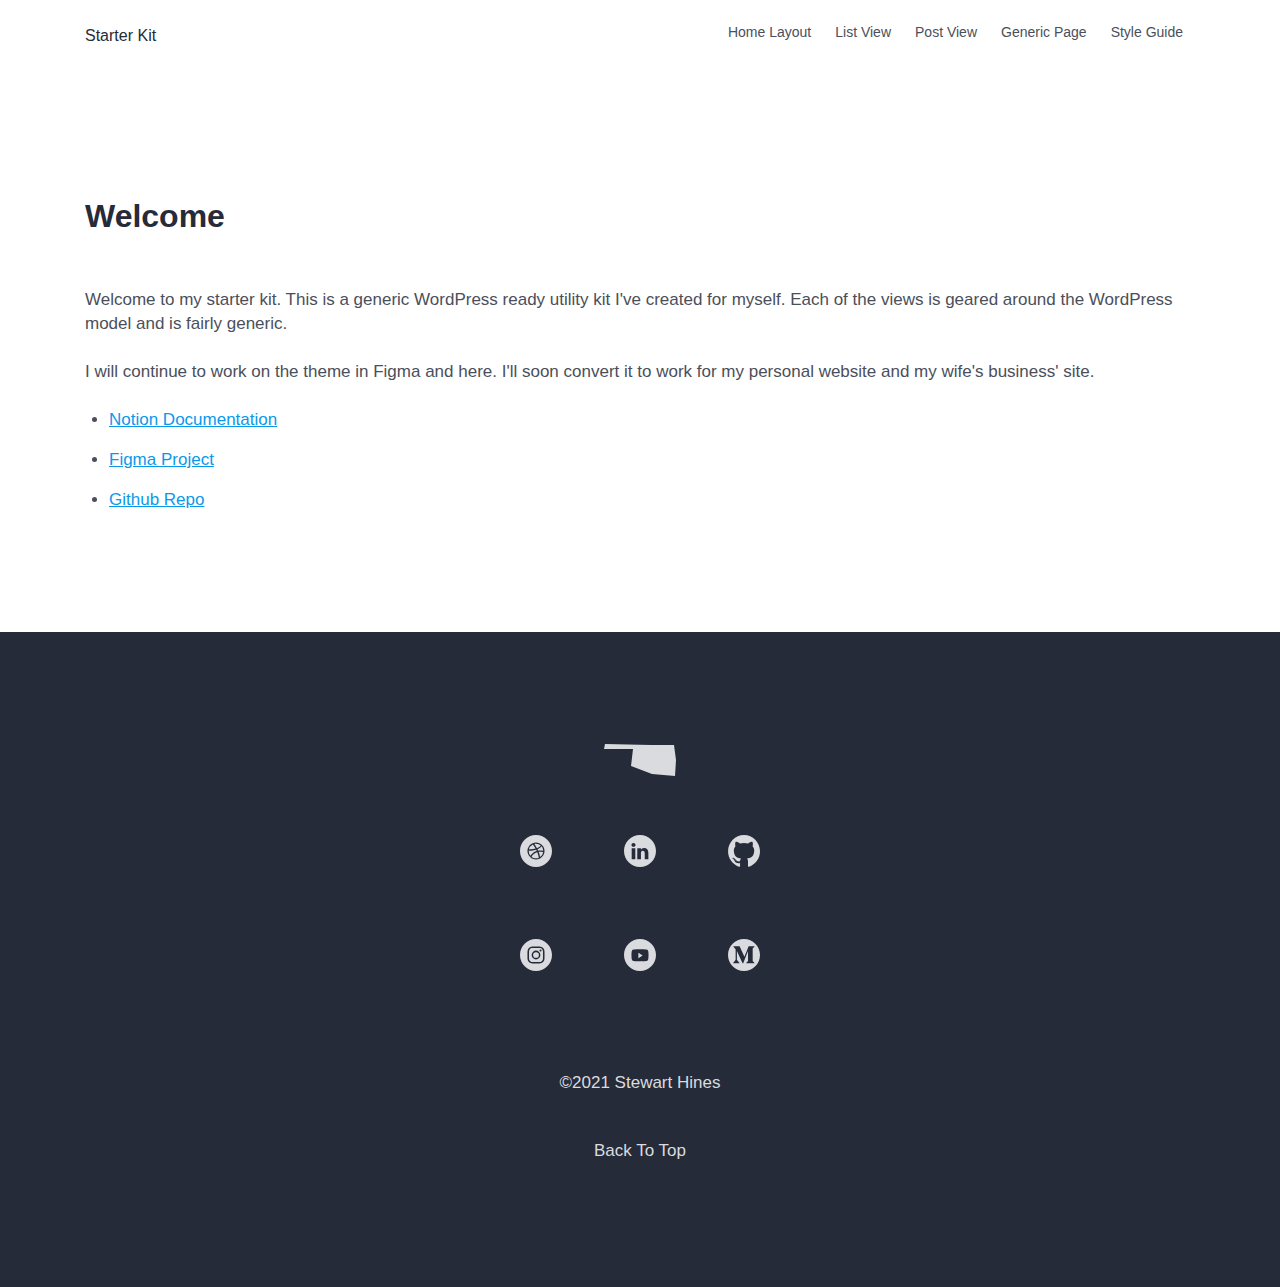
<file: index.html>
<!doctype html>
<html lang="en-US" id="top">

<head>
	<meta charset="utf-8">
	<title>Starter Kit</title>
	<meta name="viewport" content="width=device-width, initial-scale=1.0">
	<meta name="author" content="Stewart Hines" />
	<meta name="Description" content="..." />
	<meta name="Keywords" content="..." />
	<link href="assets/styles/master.css" type="text/css" rel="stylesheet">
</head>

<body>
	<!-- === THE HEADER ===-->
	<header id="siteHeader" class="the-header">
		<div class="header-content">
			<div class="header-bar">
				<h1 class="site-title">
					<a href="index.html">
						Starter Kit
					</a>
				</h1>
				<a href="#" class="menu-trigger">
					<span class="sr-only">Menu</span>
					<span class="trigger-icon">
					</span>
				</a>
			</div>
			<!-- Primary Nav -->
			<div class="main-menu">
				<nav class="primary-nav">
					<ul>
						<li>
							<a href="home.html">Home Layout</a>
						</li>
						<li>
							<a href="list.html">List View</a>
						</li>
						<li>
							<a href="post.html">Post View</a>
						</li>
						<li>
							<a href="page.html">Generic Page</a>
						</li>
						<li>
							<a href="style.html">Style Guide</a>
						</li>
					</ul>
				</nav>
				<!-- /Primary Nav -->
				<!-- Nav Footer -->
				<div class="nav-footer">
					&copy;2021 Stewart Hines
				</div>
				<!-- /Nav Footer -->
			</div>
		</div>
	</header>
	<!-- === THE HEADER ===-->
	<!-- ==================  -->
	<main id="siteBody">
		<section>
			<div class="container">
				<div class="col-12">
					<h1 class="large-title">Welcome</h1>
					<p>
						Welcome to my starter kit. This is a generic WordPress ready utility kit I've created for myself. Each of the views is geared around the WordPress model and is fairly generic. 
					</p>
					<p>
						I will continue to work on the theme in Figma and here. I'll soon convert it to work for my personal website and my wife's business' site. 
					</p>
					<ul class="styled">
						<li>
							<a href="https://www.notion.so/stewarthines/Starter-Kit-Design-System-33fcd9c1e67641da93033d5cff1ad635">Notion Documentation</a>
						</li>
						<li>
							<a href="https://www.figma.com/file/yCXZgK4OwpAhvsUNQFDxog/Starter-Kit?node-id=1%3A28">Figma Project</a>
						</li>
						<li>
							<a href="https://github.com/stewarthines/Web-Starter-Kit">Github Repo</a>
						</li>
					</ul>
				</div>
			</div>
		</section>
	</main>
	<!-- ==================  -->
	<!-- THE FOOTER -->
	<footer id="siteFooter" class="the-footer">
		<div class="footer-content">
			<div class="ok">
				<svg width="72" height="32" fill="none" xmlns="http://www.w3.org/2000/svg">
					<path fill-rule="evenodd" clip-rule="evenodd" d="M48 30l-21-8 2-17H0l1-5 46 1h23l2 15-1 16-23-2z" />
				</svg>
			</div>
			<div class="contact-grid">
				<div class="link">
					<a href="#" title="Visit Stewart's Dribbble Account">
						<svg width="48" height="48" fill="none" xmlns="http://www.w3.org/2000/svg">
							<path fill-rule="evenodd" clip-rule="evenodd" d="M24 8C15.163 8 8 15.163 8 24s7.163 16 16 16 16-7.163 16-16S32.837 8 24 8zm8.36 14.273a8.528 8.528 0 01-.498 5.032 8.594 8.594 0 01-3.09 3.749 8.623 8.623 0 01-1.45.785 8.568 8.568 0 01-6.644 0 8.631 8.631 0 01-1.45-.786 8.6 8.6 0 01-3.09-3.749 8.488 8.488 0 01-.671-3.316 8.477 8.477 0 011.458-4.765 8.605 8.605 0 012.303-2.3 8.45 8.45 0 013.054-1.283 8.593 8.593 0 015.04.496 8.56 8.56 0 013.753 3.087 8.446 8.446 0 011.285 3.05z"/>
							<path fill-rule="evenodd" clip-rule="evenodd" d="M28.812 18.528v-.001A7.258 7.258 0 0024 16.712c-.593 0-1.167.071-1.718.204l.012.015c.173.231 1.5 2.007 2.713 4.23 2.727-1.021 3.77-2.582 3.805-2.633zm.815.838c-.028.04-1.2 1.713-4.06 2.879a22.815 22.815 0 01.642 1.432c2.456-.309 4.876.195 5.067.235l.009.001a7.232 7.232 0 00-1.658-4.547zm-2.973 5.46c.955 2.622 1.344 4.759 1.418 5.197a7.279 7.279 0 003.123-4.881c-.15-.049-2.19-.693-4.541-.317zm-1.366.336c1.025 2.662 1.449 4.89 1.557 5.526a7.259 7.259 0 01-2.845.577c-1.69 0-3.242-.58-4.48-1.54.016-.034 1.42-3.05 5.72-4.547a.644.644 0 01.03-.01l.018-.006zM24.2 22.72c.209.409.408.823.591 1.237a7.08 7.08 0 00-.287.087c-3.933 1.27-5.927 4.803-5.925 4.807a7.24 7.24 0 01-1.867-4.863c0-.054.002-.107.004-.16l.002-.072c.13.005 3.73.086 7.482-1.036zm-.604-1.12a43.826 43.826 0 00-2.706-4.194 7.288 7.288 0 00-4.022 5.082h.007c.25.002 3.26.03 6.721-.889z"/>								
						</svg>
					</a>
				</div>
				<div class="link">
					<a href="#" title="Visit Stewart's LinkedIn">
						<svg width="48" height="48" fill="none" xmlns="http://www.w3.org/2000/svg">
							<path fill-rule="evenodd" clip-rule="evenodd" d="M24 8C15.163 8 8 15.163 8 24s7.163 16 16 16 16-7.163 16-16S32.837 8 24 8zm-8.319 13.252h3.626v10.894h-3.626V21.252zm3.865-3.37C19.522 16.814 18.759 16 17.518 16c-1.24 0-2.051.814-2.051 1.882 0 1.046.787 1.883 2.004 1.883h.023c1.265 0 2.052-.837 2.052-1.883zm8.663 3.114c2.386 0 4.175 1.558 4.175 4.904v6.246h-3.626v-5.828c0-1.464-.525-2.463-1.838-2.463-1.001 0-1.598.673-1.86 1.324-.096.233-.12.558-.12.883v6.085h-3.626s.048-9.872 0-10.895h3.627v1.543c.48-.742 1.343-1.799 3.268-1.799z"/>			
						</svg>
					</a>
				</div>
				<div class="link">
					<a href="#" title="Visit Stewart's Github"> 
						<svg width="48" height="48" fill="none" xmlns="http://www.w3.org/2000/svg">
							<path d="M24.029 8.12c-8.82 0-15.97 7.272-15.97 16.243 0 7.177 4.576 13.266 10.921 15.413.798.15 1.091-.352 1.091-.781 0-.387-.015-1.667-.021-3.024-4.443.982-5.38-1.917-5.38-1.917-.727-1.877-1.774-2.376-1.774-2.376-1.45-1.009.11-.988.11-.988 1.603.114 2.447 1.674 2.447 1.674 1.425 2.483 3.736 1.765 4.648 1.35.143-1.05.557-1.766 1.014-2.172-3.548-.41-7.277-1.803-7.277-8.027 0-1.774.624-3.223 1.646-4.36-.166-.41-.713-2.061.155-4.299 0 0 1.34-.436 4.393 1.665 1.273-.36 2.64-.54 3.997-.546 1.357.006 2.724.186 4 .546 3.049-2.101 4.388-1.665 4.388-1.665.87 2.238.323 3.89.157 4.299 1.024 1.137 1.643 2.586 1.643 4.36 0 6.239-3.736 7.612-7.292 8.014.573.504 1.083 1.493 1.083 3.008 0 2.174-.018 3.923-.018 4.458 0 .432.287.939 1.097.78 6.342-2.151 10.912-8.238 10.912-15.412 0-8.97-7.15-16.243-15.97-16.243z"/>
							<path d="M14.107 31.442c-.035.08-.16.105-.273.05-.116-.054-.181-.164-.144-.245.035-.083.16-.106.275-.05.117.053.183.164.142.245zM14.754 32.175c-.076.072-.225.039-.326-.075-.104-.113-.124-.264-.047-.337.079-.072.223-.038.328.075.104.114.125.265.045.337zM15.384 33.111c-.098.07-.258.004-.357-.14-.098-.145-.098-.318.002-.387.1-.07.257-.007.357.136.098.147.098.32-.002.391zM16.247 34.015c-.088.098-.274.072-.41-.062-.14-.131-.18-.317-.091-.415.088-.099.276-.071.413.062.139.13.181.318.088.415zM17.437 34.54c-.039.127-.219.185-.4.13-.18-.055-.298-.204-.262-.333.038-.128.218-.188.4-.13.18.055.3.203.262.333zM18.744 34.637c.004.134-.15.245-.34.247-.19.005-.345-.104-.347-.236 0-.135.15-.245.341-.248.19-.004.346.104.346.237zM19.96 34.426c.023.131-.11.265-.298.3-.185.035-.357-.045-.38-.175-.023-.134.11-.268.296-.303.189-.033.358.045.382.178z"/>					
						</svg>
					</a>
				</div>
				<div class="link">
					<a href="#" title="Visit Stewart on Instagram">
						<svg width="48" height="48" fill="none" xmlns="http://www.w3.org/2000/svg">
							<path fill-rule="evenodd" clip-rule="evenodd" d="M24 8C15.163 8 8 15.163 8 24s7.163 16 16 16 16-7.163 16-16S32.837 8 24 8zm-3.518 7.518c.91-.041 1.201-.051 3.519-.051h-.003c2.318 0 2.608.01 3.518.051.909.042 1.53.186 2.073.397a4.17 4.17 0 011.511.984c.475.474.767.95.985 1.511.21.543.354 1.163.397 2.072.04.91.051 1.2.051 3.518 0 2.318-.01 2.608-.051 3.518-.043.908-.187 1.528-.397 2.071a4.187 4.187 0 01-.985 1.512c-.474.474-.95.767-1.51.985-.543.21-1.164.354-2.072.396-.91.041-1.2.051-3.518.051-2.318 0-2.608-.01-3.518-.051-.909-.042-1.53-.185-2.072-.396a4.177 4.177 0 01-1.511-.985 4.181 4.181 0 01-.984-1.512c-.211-.543-.355-1.163-.397-2.071-.041-.91-.051-1.2-.051-3.518 0-2.317.01-2.608.051-3.519.041-.908.185-1.528.396-2.07.22-.562.51-1.038.985-1.512.475-.475.95-.766 1.512-.984.543-.211 1.163-.355 2.071-.397z"/>
							<path fill-rule="evenodd" clip-rule="evenodd" d="M23.235 17.005h.766c2.278 0 2.548.008 3.448.049.832.038 1.284.177 1.584.293.399.155.682.34.981.639.299.298.484.583.639.981.116.3.256.752.294 1.584.04.9.05 1.17.05 3.447s-.01 2.548-.05 3.447c-.039.832-.178 1.284-.294 1.584-.155.398-.34.682-.639.98a2.638 2.638 0 01-.98.639c-.301.117-.753.256-1.585.294-.9.04-1.17.05-3.448.05-2.279 0-2.549-.01-3.448-.05-.832-.038-1.284-.177-1.585-.294a2.641 2.641 0 01-.981-.639 2.644 2.644 0 01-.639-.98c-.117-.3-.256-.752-.294-1.584-.04-.9-.049-1.17-.049-3.449s.008-2.548.05-3.447c.037-.832.176-1.284.293-1.584.155-.399.34-.683.639-.982.298-.299.583-.483.981-.638.3-.118.753-.256 1.585-.295.787-.035 1.092-.046 2.682-.048v.003zm5.32 1.416a1.024 1.024 0 100 2.048 1.024 1.024 0 000-2.048zm-8.936 5.58a4.382 4.382 0 118.764 0 4.382 4.382 0 01-8.764 0z"/>
							<path d="M24 21.156a2.845 2.845 0 110 5.689 2.845 2.845 0 010-5.69z"/>
						</svg>
					</a>
				</div>
				<div class="link">
					<a href="#" title="Visit Stewart on YouTube">
						<svg width="48" height="48" fill="none" xmlns="http://www.w3.org/2000/svg">
							<path fill-rule="evenodd" clip-rule="evenodd" d="M24 8C15.163 8 8 15.163 8 24s7.163 16 16 16 16-7.163 16-16S32.837 8 24 8zm6.668 10.5a2.167 2.167 0 011.509 1.549c.356 1.366.356 4.218.356 4.218s0 2.85-.356 4.218a2.167 2.167 0 01-1.51 1.549C29.338 30.4 24 30.4 24 30.4s-5.337 0-6.668-.366a2.167 2.167 0 01-1.509-1.55c-.356-1.366-.356-4.217-.356-4.217s0-2.852.356-4.218a2.167 2.167 0 011.51-1.55c1.33-.366 6.667-.366 6.667-.366s5.337 0 6.668.367z"/>
							<path d="M22.4 27.2v-5.333l4.267 2.666L22.4 27.2z"/>
						</svg>
					</a>
				</div>
				<div class="link">
					<a href="#" title="Visit Stewart on Medium">
						<svg width="48" height="48" fill="none" xmlns="http://www.w3.org/2000/svg">
							<path fill-rule="evenodd" clip-rule="evenodd" d="M24 40c8.837 0 16-7.163 16-16S32.837 8 24 8 8 15.163 8 24s7.163 16 16 16zm-8.635-22a.833.833 0 01.271.702v9.502c.059.342-.05.692-.29.943l-2.259 2.739v.361h6.403v-.361l-2.258-2.74a1.133 1.133 0 01-.311-.942v-8.218l5.62 12.261h.653l4.827-12.26v9.772c0 .26 0 .31-.17.481l-1.737 1.686v.361h8.43v-.361l-1.676-1.645a.502.502 0 01-.19-.482v-12.09a.502.502 0 01.19-.482l1.717-1.645v-.362h-5.942l-4.235 10.565L19.59 15.22h-6.233v.362L15.365 18z"/>							
						</svg>
					</a>
				</div>										
			</div>
			<div>
				&copy;2021 Stewart Hines
			</div>
			<div>
				<a id="backToTopBtn" href="#top">Back To Top</a>
			</div>
		</div>
	</footer>
	<!-- /THE FOOTER -->
	<script src="assets/scripts/scripts.js"></script>
</body>

</html>
</file>
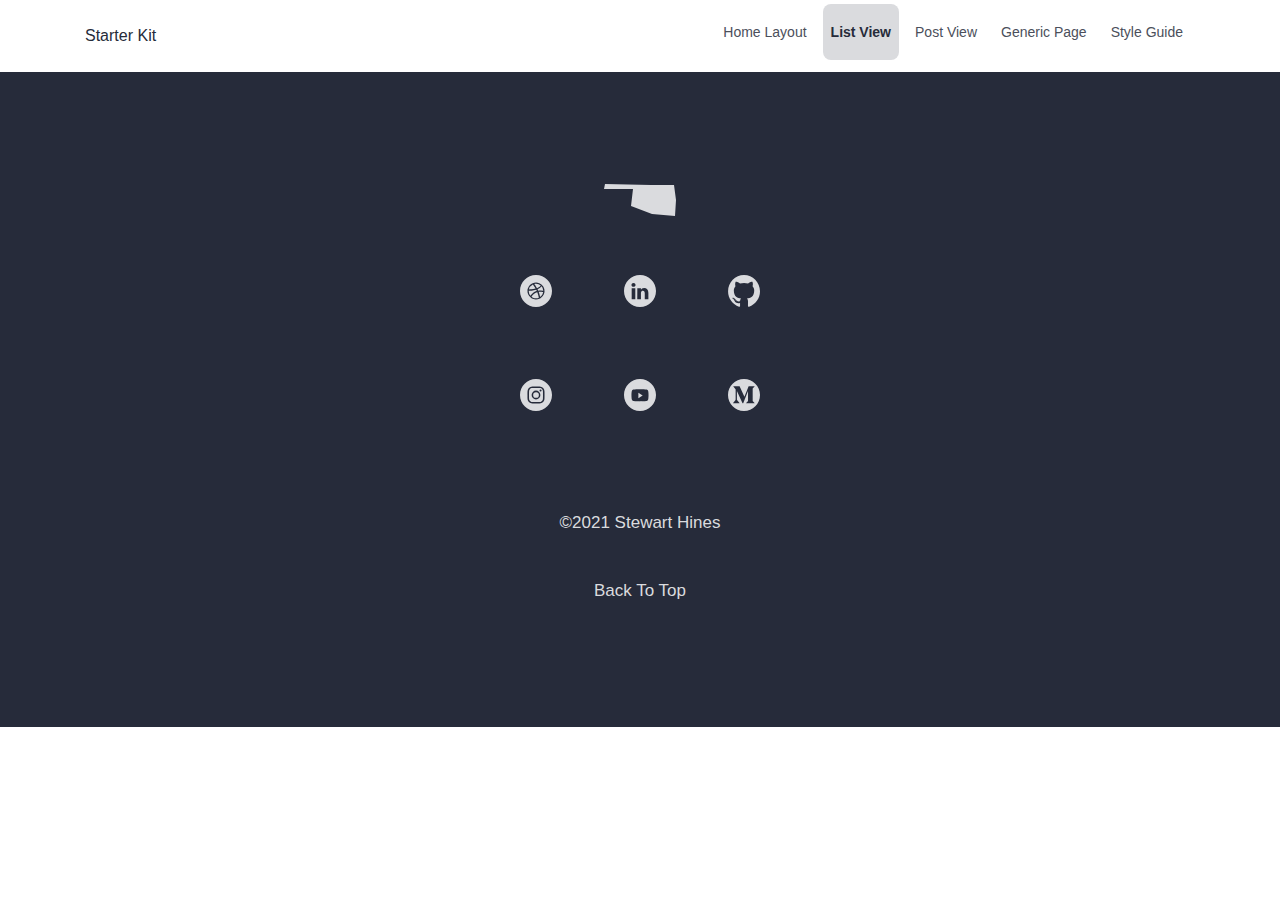
<file: list.html>
<!doctype html>
<html lang="en-US">
<head>	
	<meta charset="utf-8">
	<title>List View | Starter Kit</title>
	<meta name="viewport" content="width=device-width, initial-scale=1.0">
	<meta name="author" content="Stewart Hines" />
	<meta name="Description" content="..." />
	<meta name="Keywords" content="..." />
	<link href="assets/styles/master.css" type="text/css" rel="stylesheet">
</head>
<body>
<!-- === THE HEADER ===-->
<header id="siteHeader" class="the-header">
	<div class="header-content">
		<div class="header-bar">
			<h1 class="site-title">
				<a href="index.html">
					Starter Kit
				</a>
			</h1>
			<a href="#" class="menu-trigger">
				<span class="sr-only">Menu</span>
				<span class="trigger-icon">
				</span>
			</a>
		</div>
		<!-- Primary Nav -->
		<div class="main-menu">
			<nav class="primary-nav">
				<ul>
					<li>
						<a href="home.html">Home Layout</a>
					</li>
					<li>
						<a href="list.html" class="active">List View</a>
					</li>
					<li>
						<a href="post.html">Post View</a>
					</li>
					<li>
						<a href="page.html">Generic Page</a>
					</li>
					<li>
						<a href="style.html">Style Guide</a>
					</li>
				</ul>
			</nav>
			<!-- /Primary Nav -->
			<!-- Nav Footer -->
			<div class="nav-footer">
				&copy;2021 Stewart Hines
			</div>
			<!-- /Nav Footer -->
		</div>
	</div>
</header>
<!-- === THE HEADER ===-->
<!-- ==================  -->
  <main id="siteBody">	
	  
  </main> 
<!-- ==================  -->
<!-- THE FOOTER -->
<footer id="siteFooter" class="the-footer">
	<div class="footer-content">
		<div class="ok">
			<svg width="72" height="32" fill="none" xmlns="http://www.w3.org/2000/svg">
				<path fill-rule="evenodd" clip-rule="evenodd" d="M48 30l-21-8 2-17H0l1-5 46 1h23l2 15-1 16-23-2z" />
			</svg>
		</div>
		<div class="contact-grid">
			<div class="link">
				<a href="#" title="Visit Stewart's Dribbble Account">
					<svg width="48" height="48" fill="none" xmlns="http://www.w3.org/2000/svg">
						<path fill-rule="evenodd" clip-rule="evenodd" d="M24 8C15.163 8 8 15.163 8 24s7.163 16 16 16 16-7.163 16-16S32.837 8 24 8zm8.36 14.273a8.528 8.528 0 01-.498 5.032 8.594 8.594 0 01-3.09 3.749 8.623 8.623 0 01-1.45.785 8.568 8.568 0 01-6.644 0 8.631 8.631 0 01-1.45-.786 8.6 8.6 0 01-3.09-3.749 8.488 8.488 0 01-.671-3.316 8.477 8.477 0 011.458-4.765 8.605 8.605 0 012.303-2.3 8.45 8.45 0 013.054-1.283 8.593 8.593 0 015.04.496 8.56 8.56 0 013.753 3.087 8.446 8.446 0 011.285 3.05z"/>
						<path fill-rule="evenodd" clip-rule="evenodd" d="M28.812 18.528v-.001A7.258 7.258 0 0024 16.712c-.593 0-1.167.071-1.718.204l.012.015c.173.231 1.5 2.007 2.713 4.23 2.727-1.021 3.77-2.582 3.805-2.633zm.815.838c-.028.04-1.2 1.713-4.06 2.879a22.815 22.815 0 01.642 1.432c2.456-.309 4.876.195 5.067.235l.009.001a7.232 7.232 0 00-1.658-4.547zm-2.973 5.46c.955 2.622 1.344 4.759 1.418 5.197a7.279 7.279 0 003.123-4.881c-.15-.049-2.19-.693-4.541-.317zm-1.366.336c1.025 2.662 1.449 4.89 1.557 5.526a7.259 7.259 0 01-2.845.577c-1.69 0-3.242-.58-4.48-1.54.016-.034 1.42-3.05 5.72-4.547a.644.644 0 01.03-.01l.018-.006zM24.2 22.72c.209.409.408.823.591 1.237a7.08 7.08 0 00-.287.087c-3.933 1.27-5.927 4.803-5.925 4.807a7.24 7.24 0 01-1.867-4.863c0-.054.002-.107.004-.16l.002-.072c.13.005 3.73.086 7.482-1.036zm-.604-1.12a43.826 43.826 0 00-2.706-4.194 7.288 7.288 0 00-4.022 5.082h.007c.25.002 3.26.03 6.721-.889z"/>								
					</svg>
				</a>
			</div>
			<div class="link">
				<a href="#" title="Visit Stewart's LinkedIn">
					<svg width="48" height="48" fill="none" xmlns="http://www.w3.org/2000/svg">
						<path fill-rule="evenodd" clip-rule="evenodd" d="M24 8C15.163 8 8 15.163 8 24s7.163 16 16 16 16-7.163 16-16S32.837 8 24 8zm-8.319 13.252h3.626v10.894h-3.626V21.252zm3.865-3.37C19.522 16.814 18.759 16 17.518 16c-1.24 0-2.051.814-2.051 1.882 0 1.046.787 1.883 2.004 1.883h.023c1.265 0 2.052-.837 2.052-1.883zm8.663 3.114c2.386 0 4.175 1.558 4.175 4.904v6.246h-3.626v-5.828c0-1.464-.525-2.463-1.838-2.463-1.001 0-1.598.673-1.86 1.324-.096.233-.12.558-.12.883v6.085h-3.626s.048-9.872 0-10.895h3.627v1.543c.48-.742 1.343-1.799 3.268-1.799z"/>			
					</svg>
				</a>
			</div>
			<div class="link">
				<a href="#" title="Visit Stewart's Github"> 
					<svg width="48" height="48" fill="none" xmlns="http://www.w3.org/2000/svg">
						<path d="M24.029 8.12c-8.82 0-15.97 7.272-15.97 16.243 0 7.177 4.576 13.266 10.921 15.413.798.15 1.091-.352 1.091-.781 0-.387-.015-1.667-.021-3.024-4.443.982-5.38-1.917-5.38-1.917-.727-1.877-1.774-2.376-1.774-2.376-1.45-1.009.11-.988.11-.988 1.603.114 2.447 1.674 2.447 1.674 1.425 2.483 3.736 1.765 4.648 1.35.143-1.05.557-1.766 1.014-2.172-3.548-.41-7.277-1.803-7.277-8.027 0-1.774.624-3.223 1.646-4.36-.166-.41-.713-2.061.155-4.299 0 0 1.34-.436 4.393 1.665 1.273-.36 2.64-.54 3.997-.546 1.357.006 2.724.186 4 .546 3.049-2.101 4.388-1.665 4.388-1.665.87 2.238.323 3.89.157 4.299 1.024 1.137 1.643 2.586 1.643 4.36 0 6.239-3.736 7.612-7.292 8.014.573.504 1.083 1.493 1.083 3.008 0 2.174-.018 3.923-.018 4.458 0 .432.287.939 1.097.78 6.342-2.151 10.912-8.238 10.912-15.412 0-8.97-7.15-16.243-15.97-16.243z"/>
						<path d="M14.107 31.442c-.035.08-.16.105-.273.05-.116-.054-.181-.164-.144-.245.035-.083.16-.106.275-.05.117.053.183.164.142.245zM14.754 32.175c-.076.072-.225.039-.326-.075-.104-.113-.124-.264-.047-.337.079-.072.223-.038.328.075.104.114.125.265.045.337zM15.384 33.111c-.098.07-.258.004-.357-.14-.098-.145-.098-.318.002-.387.1-.07.257-.007.357.136.098.147.098.32-.002.391zM16.247 34.015c-.088.098-.274.072-.41-.062-.14-.131-.18-.317-.091-.415.088-.099.276-.071.413.062.139.13.181.318.088.415zM17.437 34.54c-.039.127-.219.185-.4.13-.18-.055-.298-.204-.262-.333.038-.128.218-.188.4-.13.18.055.3.203.262.333zM18.744 34.637c.004.134-.15.245-.34.247-.19.005-.345-.104-.347-.236 0-.135.15-.245.341-.248.19-.004.346.104.346.237zM19.96 34.426c.023.131-.11.265-.298.3-.185.035-.357-.045-.38-.175-.023-.134.11-.268.296-.303.189-.033.358.045.382.178z"/>					
					</svg>
				</a>
			</div>
			<div class="link">
				<a href="#" title="Visit Stewart on Instagram">
					<svg width="48" height="48" fill="none" xmlns="http://www.w3.org/2000/svg">
						<path fill-rule="evenodd" clip-rule="evenodd" d="M24 8C15.163 8 8 15.163 8 24s7.163 16 16 16 16-7.163 16-16S32.837 8 24 8zm-3.518 7.518c.91-.041 1.201-.051 3.519-.051h-.003c2.318 0 2.608.01 3.518.051.909.042 1.53.186 2.073.397a4.17 4.17 0 011.511.984c.475.474.767.95.985 1.511.21.543.354 1.163.397 2.072.04.91.051 1.2.051 3.518 0 2.318-.01 2.608-.051 3.518-.043.908-.187 1.528-.397 2.071a4.187 4.187 0 01-.985 1.512c-.474.474-.95.767-1.51.985-.543.21-1.164.354-2.072.396-.91.041-1.2.051-3.518.051-2.318 0-2.608-.01-3.518-.051-.909-.042-1.53-.185-2.072-.396a4.177 4.177 0 01-1.511-.985 4.181 4.181 0 01-.984-1.512c-.211-.543-.355-1.163-.397-2.071-.041-.91-.051-1.2-.051-3.518 0-2.317.01-2.608.051-3.519.041-.908.185-1.528.396-2.07.22-.562.51-1.038.985-1.512.475-.475.95-.766 1.512-.984.543-.211 1.163-.355 2.071-.397z"/>
						<path fill-rule="evenodd" clip-rule="evenodd" d="M23.235 17.005h.766c2.278 0 2.548.008 3.448.049.832.038 1.284.177 1.584.293.399.155.682.34.981.639.299.298.484.583.639.981.116.3.256.752.294 1.584.04.9.05 1.17.05 3.447s-.01 2.548-.05 3.447c-.039.832-.178 1.284-.294 1.584-.155.398-.34.682-.639.98a2.638 2.638 0 01-.98.639c-.301.117-.753.256-1.585.294-.9.04-1.17.05-3.448.05-2.279 0-2.549-.01-3.448-.05-.832-.038-1.284-.177-1.585-.294a2.641 2.641 0 01-.981-.639 2.644 2.644 0 01-.639-.98c-.117-.3-.256-.752-.294-1.584-.04-.9-.049-1.17-.049-3.449s.008-2.548.05-3.447c.037-.832.176-1.284.293-1.584.155-.399.34-.683.639-.982.298-.299.583-.483.981-.638.3-.118.753-.256 1.585-.295.787-.035 1.092-.046 2.682-.048v.003zm5.32 1.416a1.024 1.024 0 100 2.048 1.024 1.024 0 000-2.048zm-8.936 5.58a4.382 4.382 0 118.764 0 4.382 4.382 0 01-8.764 0z"/>
						<path d="M24 21.156a2.845 2.845 0 110 5.689 2.845 2.845 0 010-5.69z"/>
					</svg>
				</a>
			</div>
			<div class="link">
				<a href="#" title="Visit Stewart on YouTube">
					<svg width="48" height="48" fill="none" xmlns="http://www.w3.org/2000/svg">
						<path fill-rule="evenodd" clip-rule="evenodd" d="M24 8C15.163 8 8 15.163 8 24s7.163 16 16 16 16-7.163 16-16S32.837 8 24 8zm6.668 10.5a2.167 2.167 0 011.509 1.549c.356 1.366.356 4.218.356 4.218s0 2.85-.356 4.218a2.167 2.167 0 01-1.51 1.549C29.338 30.4 24 30.4 24 30.4s-5.337 0-6.668-.366a2.167 2.167 0 01-1.509-1.55c-.356-1.366-.356-4.217-.356-4.217s0-2.852.356-4.218a2.167 2.167 0 011.51-1.55c1.33-.366 6.667-.366 6.667-.366s5.337 0 6.668.367z"/>
						<path d="M22.4 27.2v-5.333l4.267 2.666L22.4 27.2z"/>
					</svg>
				</a>
			</div>
			<div class="link">
				<a href="#" title="Visit Stewart on Medium">
					<svg width="48" height="48" fill="none" xmlns="http://www.w3.org/2000/svg">
						<path fill-rule="evenodd" clip-rule="evenodd" d="M24 40c8.837 0 16-7.163 16-16S32.837 8 24 8 8 15.163 8 24s7.163 16 16 16zm-8.635-22a.833.833 0 01.271.702v9.502c.059.342-.05.692-.29.943l-2.259 2.739v.361h6.403v-.361l-2.258-2.74a1.133 1.133 0 01-.311-.942v-8.218l5.62 12.261h.653l4.827-12.26v9.772c0 .26 0 .31-.17.481l-1.737 1.686v.361h8.43v-.361l-1.676-1.645a.502.502 0 01-.19-.482v-12.09a.502.502 0 01.19-.482l1.717-1.645v-.362h-5.942l-4.235 10.565L19.59 15.22h-6.233v.362L15.365 18z"/>							
					</svg>
				</a>
			</div>										
		</div>
		<div>
			&copy;2021 Stewart Hines
		</div>
		<div>
			<a id="backToTopBtn" href="#siteHeader">Back To Top</a>
		</div>
	</div>
</footer>
<!-- /THE FOOTER --> 
  <script src="assets/scripts/scripts.js" type="text/javascript"></script> 
</body>
</html>
</file>
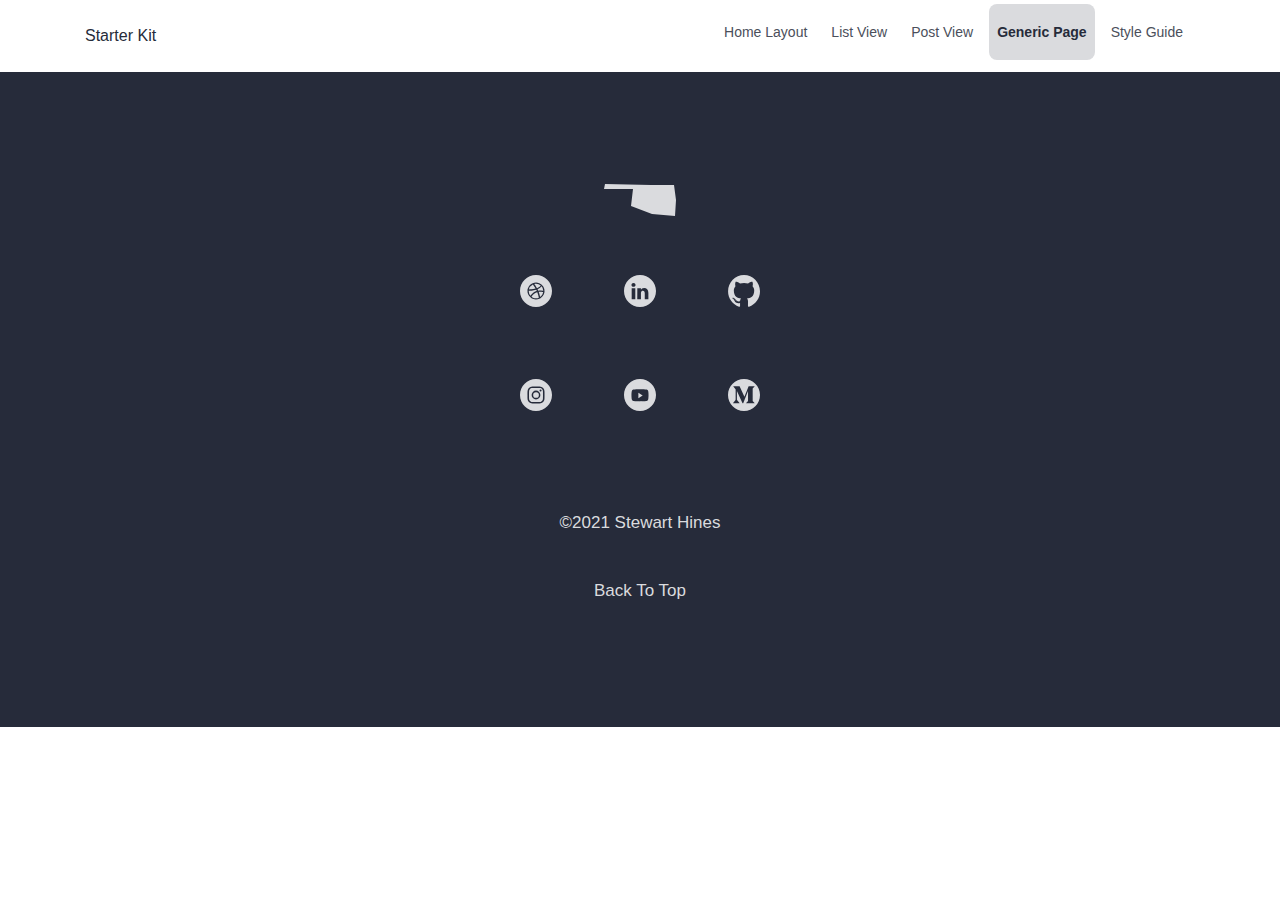
<file: page.html>
<!doctype html>
<html lang="en-US">
<head>	
	<meta charset="utf-8">
	<title>Generic Page | Starter Kit</title>
	<meta name="viewport" content="width=device-width, initial-scale=1.0">
	<meta name="author" content="Stewart Hines" />
	<meta name="Description" content="..." />
	<meta name="Keywords" content="..." />
	<link href="assets/styles/master.css" type="text/css" rel="stylesheet">
</head>
<body>
<!-- === THE HEADER ===-->
<header id="siteHeader" class="the-header">
	<div class="header-content">
		<div class="header-bar">
			<h1 class="site-title">
				<a href="index.html">
					Starter Kit
				</a>
			</h1>
			<a href="#" class="menu-trigger">
				<span class="sr-only">Menu</span>
				<span class="trigger-icon">
				</span>
			</a>
		</div>
		<!-- Primary Nav -->
		<div class="main-menu">
			<nav class="primary-nav">
				<ul>
					<li>
						<a href="home.html">Home Layout</a>
					</li>
					<li>
						<a href="list.html">List View</a>
					</li>
					<li>
						<a href="post.html">Post View</a>
					</li>
					<li>
						<a href="page.html" class="active">Generic Page</a>
					</li>
					<li>
						<a href="style.html">Style Guide</a>
					</li>
				</ul>
			</nav>
			<!-- /Primary Nav -->
			<!-- Nav Footer -->
			<div class="nav-footer">
				&copy;2021 Stewart Hines
			</div>
			<!-- /Nav Footer -->
		</div>
	</div>
</header>
<!-- === THE HEADER ===-->
<!-- ==================  -->
  <main id="siteBody">	
	  
  </main> 
<!-- ==================  -->
<!-- THE FOOTER -->
<footer id="siteFooter" class="the-footer">
	<div class="footer-content">
		<div class="ok">
			<svg width="72" height="32" fill="none" xmlns="http://www.w3.org/2000/svg">
				<path fill-rule="evenodd" clip-rule="evenodd" d="M48 30l-21-8 2-17H0l1-5 46 1h23l2 15-1 16-23-2z" />
			</svg>
		</div>
		<div class="contact-grid">
			<div class="link">
				<a href="#" title="Visit Stewart's Dribbble Account">
					<svg width="48" height="48" fill="none" xmlns="http://www.w3.org/2000/svg">
						<path fill-rule="evenodd" clip-rule="evenodd" d="M24 8C15.163 8 8 15.163 8 24s7.163 16 16 16 16-7.163 16-16S32.837 8 24 8zm8.36 14.273a8.528 8.528 0 01-.498 5.032 8.594 8.594 0 01-3.09 3.749 8.623 8.623 0 01-1.45.785 8.568 8.568 0 01-6.644 0 8.631 8.631 0 01-1.45-.786 8.6 8.6 0 01-3.09-3.749 8.488 8.488 0 01-.671-3.316 8.477 8.477 0 011.458-4.765 8.605 8.605 0 012.303-2.3 8.45 8.45 0 013.054-1.283 8.593 8.593 0 015.04.496 8.56 8.56 0 013.753 3.087 8.446 8.446 0 011.285 3.05z"/>
						<path fill-rule="evenodd" clip-rule="evenodd" d="M28.812 18.528v-.001A7.258 7.258 0 0024 16.712c-.593 0-1.167.071-1.718.204l.012.015c.173.231 1.5 2.007 2.713 4.23 2.727-1.021 3.77-2.582 3.805-2.633zm.815.838c-.028.04-1.2 1.713-4.06 2.879a22.815 22.815 0 01.642 1.432c2.456-.309 4.876.195 5.067.235l.009.001a7.232 7.232 0 00-1.658-4.547zm-2.973 5.46c.955 2.622 1.344 4.759 1.418 5.197a7.279 7.279 0 003.123-4.881c-.15-.049-2.19-.693-4.541-.317zm-1.366.336c1.025 2.662 1.449 4.89 1.557 5.526a7.259 7.259 0 01-2.845.577c-1.69 0-3.242-.58-4.48-1.54.016-.034 1.42-3.05 5.72-4.547a.644.644 0 01.03-.01l.018-.006zM24.2 22.72c.209.409.408.823.591 1.237a7.08 7.08 0 00-.287.087c-3.933 1.27-5.927 4.803-5.925 4.807a7.24 7.24 0 01-1.867-4.863c0-.054.002-.107.004-.16l.002-.072c.13.005 3.73.086 7.482-1.036zm-.604-1.12a43.826 43.826 0 00-2.706-4.194 7.288 7.288 0 00-4.022 5.082h.007c.25.002 3.26.03 6.721-.889z"/>								
					</svg>
				</a>
			</div>
			<div class="link">
				<a href="#" title="Visit Stewart's LinkedIn">
					<svg width="48" height="48" fill="none" xmlns="http://www.w3.org/2000/svg">
						<path fill-rule="evenodd" clip-rule="evenodd" d="M24 8C15.163 8 8 15.163 8 24s7.163 16 16 16 16-7.163 16-16S32.837 8 24 8zm-8.319 13.252h3.626v10.894h-3.626V21.252zm3.865-3.37C19.522 16.814 18.759 16 17.518 16c-1.24 0-2.051.814-2.051 1.882 0 1.046.787 1.883 2.004 1.883h.023c1.265 0 2.052-.837 2.052-1.883zm8.663 3.114c2.386 0 4.175 1.558 4.175 4.904v6.246h-3.626v-5.828c0-1.464-.525-2.463-1.838-2.463-1.001 0-1.598.673-1.86 1.324-.096.233-.12.558-.12.883v6.085h-3.626s.048-9.872 0-10.895h3.627v1.543c.48-.742 1.343-1.799 3.268-1.799z"/>			
					</svg>
				</a>
			</div>
			<div class="link">
				<a href="#" title="Visit Stewart's Github"> 
					<svg width="48" height="48" fill="none" xmlns="http://www.w3.org/2000/svg">
						<path d="M24.029 8.12c-8.82 0-15.97 7.272-15.97 16.243 0 7.177 4.576 13.266 10.921 15.413.798.15 1.091-.352 1.091-.781 0-.387-.015-1.667-.021-3.024-4.443.982-5.38-1.917-5.38-1.917-.727-1.877-1.774-2.376-1.774-2.376-1.45-1.009.11-.988.11-.988 1.603.114 2.447 1.674 2.447 1.674 1.425 2.483 3.736 1.765 4.648 1.35.143-1.05.557-1.766 1.014-2.172-3.548-.41-7.277-1.803-7.277-8.027 0-1.774.624-3.223 1.646-4.36-.166-.41-.713-2.061.155-4.299 0 0 1.34-.436 4.393 1.665 1.273-.36 2.64-.54 3.997-.546 1.357.006 2.724.186 4 .546 3.049-2.101 4.388-1.665 4.388-1.665.87 2.238.323 3.89.157 4.299 1.024 1.137 1.643 2.586 1.643 4.36 0 6.239-3.736 7.612-7.292 8.014.573.504 1.083 1.493 1.083 3.008 0 2.174-.018 3.923-.018 4.458 0 .432.287.939 1.097.78 6.342-2.151 10.912-8.238 10.912-15.412 0-8.97-7.15-16.243-15.97-16.243z"/>
						<path d="M14.107 31.442c-.035.08-.16.105-.273.05-.116-.054-.181-.164-.144-.245.035-.083.16-.106.275-.05.117.053.183.164.142.245zM14.754 32.175c-.076.072-.225.039-.326-.075-.104-.113-.124-.264-.047-.337.079-.072.223-.038.328.075.104.114.125.265.045.337zM15.384 33.111c-.098.07-.258.004-.357-.14-.098-.145-.098-.318.002-.387.1-.07.257-.007.357.136.098.147.098.32-.002.391zM16.247 34.015c-.088.098-.274.072-.41-.062-.14-.131-.18-.317-.091-.415.088-.099.276-.071.413.062.139.13.181.318.088.415zM17.437 34.54c-.039.127-.219.185-.4.13-.18-.055-.298-.204-.262-.333.038-.128.218-.188.4-.13.18.055.3.203.262.333zM18.744 34.637c.004.134-.15.245-.34.247-.19.005-.345-.104-.347-.236 0-.135.15-.245.341-.248.19-.004.346.104.346.237zM19.96 34.426c.023.131-.11.265-.298.3-.185.035-.357-.045-.38-.175-.023-.134.11-.268.296-.303.189-.033.358.045.382.178z"/>					
					</svg>
				</a>
			</div>
			<div class="link">
				<a href="#" title="Visit Stewart on Instagram">
					<svg width="48" height="48" fill="none" xmlns="http://www.w3.org/2000/svg">
						<path fill-rule="evenodd" clip-rule="evenodd" d="M24 8C15.163 8 8 15.163 8 24s7.163 16 16 16 16-7.163 16-16S32.837 8 24 8zm-3.518 7.518c.91-.041 1.201-.051 3.519-.051h-.003c2.318 0 2.608.01 3.518.051.909.042 1.53.186 2.073.397a4.17 4.17 0 011.511.984c.475.474.767.95.985 1.511.21.543.354 1.163.397 2.072.04.91.051 1.2.051 3.518 0 2.318-.01 2.608-.051 3.518-.043.908-.187 1.528-.397 2.071a4.187 4.187 0 01-.985 1.512c-.474.474-.95.767-1.51.985-.543.21-1.164.354-2.072.396-.91.041-1.2.051-3.518.051-2.318 0-2.608-.01-3.518-.051-.909-.042-1.53-.185-2.072-.396a4.177 4.177 0 01-1.511-.985 4.181 4.181 0 01-.984-1.512c-.211-.543-.355-1.163-.397-2.071-.041-.91-.051-1.2-.051-3.518 0-2.317.01-2.608.051-3.519.041-.908.185-1.528.396-2.07.22-.562.51-1.038.985-1.512.475-.475.95-.766 1.512-.984.543-.211 1.163-.355 2.071-.397z"/>
						<path fill-rule="evenodd" clip-rule="evenodd" d="M23.235 17.005h.766c2.278 0 2.548.008 3.448.049.832.038 1.284.177 1.584.293.399.155.682.34.981.639.299.298.484.583.639.981.116.3.256.752.294 1.584.04.9.05 1.17.05 3.447s-.01 2.548-.05 3.447c-.039.832-.178 1.284-.294 1.584-.155.398-.34.682-.639.98a2.638 2.638 0 01-.98.639c-.301.117-.753.256-1.585.294-.9.04-1.17.05-3.448.05-2.279 0-2.549-.01-3.448-.05-.832-.038-1.284-.177-1.585-.294a2.641 2.641 0 01-.981-.639 2.644 2.644 0 01-.639-.98c-.117-.3-.256-.752-.294-1.584-.04-.9-.049-1.17-.049-3.449s.008-2.548.05-3.447c.037-.832.176-1.284.293-1.584.155-.399.34-.683.639-.982.298-.299.583-.483.981-.638.3-.118.753-.256 1.585-.295.787-.035 1.092-.046 2.682-.048v.003zm5.32 1.416a1.024 1.024 0 100 2.048 1.024 1.024 0 000-2.048zm-8.936 5.58a4.382 4.382 0 118.764 0 4.382 4.382 0 01-8.764 0z"/>
						<path d="M24 21.156a2.845 2.845 0 110 5.689 2.845 2.845 0 010-5.69z"/>
					</svg>
				</a>
			</div>
			<div class="link">
				<a href="#" title="Visit Stewart on YouTube">
					<svg width="48" height="48" fill="none" xmlns="http://www.w3.org/2000/svg">
						<path fill-rule="evenodd" clip-rule="evenodd" d="M24 8C15.163 8 8 15.163 8 24s7.163 16 16 16 16-7.163 16-16S32.837 8 24 8zm6.668 10.5a2.167 2.167 0 011.509 1.549c.356 1.366.356 4.218.356 4.218s0 2.85-.356 4.218a2.167 2.167 0 01-1.51 1.549C29.338 30.4 24 30.4 24 30.4s-5.337 0-6.668-.366a2.167 2.167 0 01-1.509-1.55c-.356-1.366-.356-4.217-.356-4.217s0-2.852.356-4.218a2.167 2.167 0 011.51-1.55c1.33-.366 6.667-.366 6.667-.366s5.337 0 6.668.367z"/>
						<path d="M22.4 27.2v-5.333l4.267 2.666L22.4 27.2z"/>
					</svg>
				</a>
			</div>
			<div class="link">
				<a href="#" title="Visit Stewart on Medium">
					<svg width="48" height="48" fill="none" xmlns="http://www.w3.org/2000/svg">
						<path fill-rule="evenodd" clip-rule="evenodd" d="M24 40c8.837 0 16-7.163 16-16S32.837 8 24 8 8 15.163 8 24s7.163 16 16 16zm-8.635-22a.833.833 0 01.271.702v9.502c.059.342-.05.692-.29.943l-2.259 2.739v.361h6.403v-.361l-2.258-2.74a1.133 1.133 0 01-.311-.942v-8.218l5.62 12.261h.653l4.827-12.26v9.772c0 .26 0 .31-.17.481l-1.737 1.686v.361h8.43v-.361l-1.676-1.645a.502.502 0 01-.19-.482v-12.09a.502.502 0 01.19-.482l1.717-1.645v-.362h-5.942l-4.235 10.565L19.59 15.22h-6.233v.362L15.365 18z"/>							
					</svg>
				</a>
			</div>										
		</div>
		<div>
			&copy;2021 Stewart Hines
		</div>
		<div>
			<a id="backToTopBtn" href="#siteHeader">Back To Top</a>
		</div>
	</div>
</footer>
<!-- /THE FOOTER --> 
  <script src="assets/scripts/scripts-min.js" type="text/javascript"></script> 
</body>
</html>
</file>
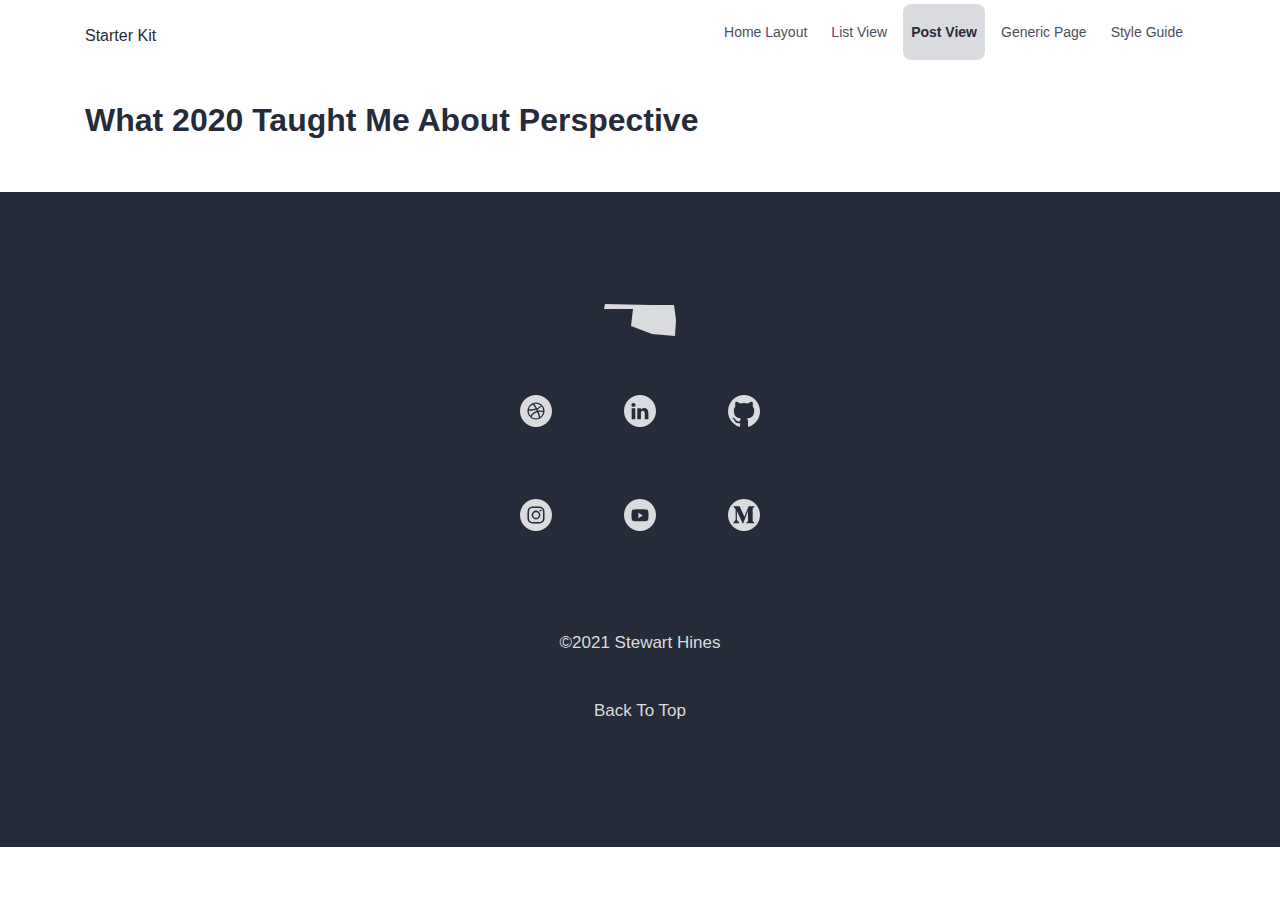
<file: post.html>
<!doctype html>
<html lang="en-US">

<head>
	<meta charset="utf-8">
	<title>Post View | Starter Kit</title>
	<meta name="viewport" content="width=device-width, initial-scale=1.0">
	<meta name="author" content="Stewart Hines" />
	<meta name="Description" content="..." />
	<meta name="Keywords" content="..." />
	<link href="assets/styles/master.css" type="text/css" rel="stylesheet">
</head>

<body>
	<!-- === THE HEADER ===-->
	<header id="siteHeader" class="the-header">
		<div class="header-content">
			<div class="header-bar">
				<h1 class="site-title">
					<a href="index.html">
						Starter Kit
					</a>
				</h1>
				<a href="#" class="menu-trigger">
					<span class="sr-only">Menu</span>
					<span class="trigger-icon">
					</span>
				</a>
			</div>
			<!-- Primary Nav -->
			<div class="main-menu">
				<nav class="primary-nav">
					<ul>
						<li>
							<a href="home.html">Home Layout</a>
						</li>
						<li>
							<a href="list.html">List View</a>
						</li>
						<li>
							<a href="post.html" class="active">Post View</a>
						</li>
						<li>
							<a href="page.html">Generic Page</a>
						</li>
						<li>
							<a href="style.html">Style Guide</a>
						</li>
					</ul>
				</nav>
				<!-- /Primary Nav -->
				<!-- Nav Footer -->
				<div class="nav-footer">
					&copy;2021 Stewart Hines
				</div>
				<!-- /Nav Footer -->
			</div>
		</div>
	</header>
	<!-- === THE HEADER ===-->
	<!-- ==================  -->
	<main id="siteBody">
		<header>
			<div class="container">
				<div class="col-12">
					<h2 class="large-title">
						What 2020 Taught Me About Perspective
					</h2>	
				</div>
			</div>
		</header>
	</main>
	<!-- ==================  -->
	<!-- THE FOOTER -->
	<footer id="siteFooter" class="the-footer">
		<div class="footer-content">
			<div class="ok">
				<svg width="72" height="32" fill="none" xmlns="http://www.w3.org/2000/svg">
					<path fill-rule="evenodd" clip-rule="evenodd" d="M48 30l-21-8 2-17H0l1-5 46 1h23l2 15-1 16-23-2z" />
				</svg>
			</div>
			<div class="contact-grid">
				<div class="link">
					<a href="#" title="Visit Stewart's Dribbble Account">
						<svg width="48" height="48" fill="none" xmlns="http://www.w3.org/2000/svg">
							<path fill-rule="evenodd" clip-rule="evenodd" d="M24 8C15.163 8 8 15.163 8 24s7.163 16 16 16 16-7.163 16-16S32.837 8 24 8zm8.36 14.273a8.528 8.528 0 01-.498 5.032 8.594 8.594 0 01-3.09 3.749 8.623 8.623 0 01-1.45.785 8.568 8.568 0 01-6.644 0 8.631 8.631 0 01-1.45-.786 8.6 8.6 0 01-3.09-3.749 8.488 8.488 0 01-.671-3.316 8.477 8.477 0 011.458-4.765 8.605 8.605 0 012.303-2.3 8.45 8.45 0 013.054-1.283 8.593 8.593 0 015.04.496 8.56 8.56 0 013.753 3.087 8.446 8.446 0 011.285 3.05z" />
							<path fill-rule="evenodd" clip-rule="evenodd" d="M28.812 18.528v-.001A7.258 7.258 0 0024 16.712c-.593 0-1.167.071-1.718.204l.012.015c.173.231 1.5 2.007 2.713 4.23 2.727-1.021 3.77-2.582 3.805-2.633zm.815.838c-.028.04-1.2 1.713-4.06 2.879a22.815 22.815 0 01.642 1.432c2.456-.309 4.876.195 5.067.235l.009.001a7.232 7.232 0 00-1.658-4.547zm-2.973 5.46c.955 2.622 1.344 4.759 1.418 5.197a7.279 7.279 0 003.123-4.881c-.15-.049-2.19-.693-4.541-.317zm-1.366.336c1.025 2.662 1.449 4.89 1.557 5.526a7.259 7.259 0 01-2.845.577c-1.69 0-3.242-.58-4.48-1.54.016-.034 1.42-3.05 5.72-4.547a.644.644 0 01.03-.01l.018-.006zM24.2 22.72c.209.409.408.823.591 1.237a7.08 7.08 0 00-.287.087c-3.933 1.27-5.927 4.803-5.925 4.807a7.24 7.24 0 01-1.867-4.863c0-.054.002-.107.004-.16l.002-.072c.13.005 3.73.086 7.482-1.036zm-.604-1.12a43.826 43.826 0 00-2.706-4.194 7.288 7.288 0 00-4.022 5.082h.007c.25.002 3.26.03 6.721-.889z" />
						</svg>
					</a>
				</div>
				<div class="link">
					<a href="#" title="Visit Stewart's LinkedIn">
						<svg width="48" height="48" fill="none" xmlns="http://www.w3.org/2000/svg">
							<path fill-rule="evenodd" clip-rule="evenodd" d="M24 8C15.163 8 8 15.163 8 24s7.163 16 16 16 16-7.163 16-16S32.837 8 24 8zm-8.319 13.252h3.626v10.894h-3.626V21.252zm3.865-3.37C19.522 16.814 18.759 16 17.518 16c-1.24 0-2.051.814-2.051 1.882 0 1.046.787 1.883 2.004 1.883h.023c1.265 0 2.052-.837 2.052-1.883zm8.663 3.114c2.386 0 4.175 1.558 4.175 4.904v6.246h-3.626v-5.828c0-1.464-.525-2.463-1.838-2.463-1.001 0-1.598.673-1.86 1.324-.096.233-.12.558-.12.883v6.085h-3.626s.048-9.872 0-10.895h3.627v1.543c.48-.742 1.343-1.799 3.268-1.799z" />
						</svg>
					</a>
				</div>
				<div class="link">
					<a href="#" title="Visit Stewart's Github">
						<svg width="48" height="48" fill="none" xmlns="http://www.w3.org/2000/svg">
							<path d="M24.029 8.12c-8.82 0-15.97 7.272-15.97 16.243 0 7.177 4.576 13.266 10.921 15.413.798.15 1.091-.352 1.091-.781 0-.387-.015-1.667-.021-3.024-4.443.982-5.38-1.917-5.38-1.917-.727-1.877-1.774-2.376-1.774-2.376-1.45-1.009.11-.988.11-.988 1.603.114 2.447 1.674 2.447 1.674 1.425 2.483 3.736 1.765 4.648 1.35.143-1.05.557-1.766 1.014-2.172-3.548-.41-7.277-1.803-7.277-8.027 0-1.774.624-3.223 1.646-4.36-.166-.41-.713-2.061.155-4.299 0 0 1.34-.436 4.393 1.665 1.273-.36 2.64-.54 3.997-.546 1.357.006 2.724.186 4 .546 3.049-2.101 4.388-1.665 4.388-1.665.87 2.238.323 3.89.157 4.299 1.024 1.137 1.643 2.586 1.643 4.36 0 6.239-3.736 7.612-7.292 8.014.573.504 1.083 1.493 1.083 3.008 0 2.174-.018 3.923-.018 4.458 0 .432.287.939 1.097.78 6.342-2.151 10.912-8.238 10.912-15.412 0-8.97-7.15-16.243-15.97-16.243z" />
							<path d="M14.107 31.442c-.035.08-.16.105-.273.05-.116-.054-.181-.164-.144-.245.035-.083.16-.106.275-.05.117.053.183.164.142.245zM14.754 32.175c-.076.072-.225.039-.326-.075-.104-.113-.124-.264-.047-.337.079-.072.223-.038.328.075.104.114.125.265.045.337zM15.384 33.111c-.098.07-.258.004-.357-.14-.098-.145-.098-.318.002-.387.1-.07.257-.007.357.136.098.147.098.32-.002.391zM16.247 34.015c-.088.098-.274.072-.41-.062-.14-.131-.18-.317-.091-.415.088-.099.276-.071.413.062.139.13.181.318.088.415zM17.437 34.54c-.039.127-.219.185-.4.13-.18-.055-.298-.204-.262-.333.038-.128.218-.188.4-.13.18.055.3.203.262.333zM18.744 34.637c.004.134-.15.245-.34.247-.19.005-.345-.104-.347-.236 0-.135.15-.245.341-.248.19-.004.346.104.346.237zM19.96 34.426c.023.131-.11.265-.298.3-.185.035-.357-.045-.38-.175-.023-.134.11-.268.296-.303.189-.033.358.045.382.178z" />
						</svg>
					</a>
				</div>
				<div class="link">
					<a href="#" title="Visit Stewart on Instagram">
						<svg width="48" height="48" fill="none" xmlns="http://www.w3.org/2000/svg">
							<path fill-rule="evenodd" clip-rule="evenodd" d="M24 8C15.163 8 8 15.163 8 24s7.163 16 16 16 16-7.163 16-16S32.837 8 24 8zm-3.518 7.518c.91-.041 1.201-.051 3.519-.051h-.003c2.318 0 2.608.01 3.518.051.909.042 1.53.186 2.073.397a4.17 4.17 0 011.511.984c.475.474.767.95.985 1.511.21.543.354 1.163.397 2.072.04.91.051 1.2.051 3.518 0 2.318-.01 2.608-.051 3.518-.043.908-.187 1.528-.397 2.071a4.187 4.187 0 01-.985 1.512c-.474.474-.95.767-1.51.985-.543.21-1.164.354-2.072.396-.91.041-1.2.051-3.518.051-2.318 0-2.608-.01-3.518-.051-.909-.042-1.53-.185-2.072-.396a4.177 4.177 0 01-1.511-.985 4.181 4.181 0 01-.984-1.512c-.211-.543-.355-1.163-.397-2.071-.041-.91-.051-1.2-.051-3.518 0-2.317.01-2.608.051-3.519.041-.908.185-1.528.396-2.07.22-.562.51-1.038.985-1.512.475-.475.95-.766 1.512-.984.543-.211 1.163-.355 2.071-.397z" />
							<path fill-rule="evenodd" clip-rule="evenodd" d="M23.235 17.005h.766c2.278 0 2.548.008 3.448.049.832.038 1.284.177 1.584.293.399.155.682.34.981.639.299.298.484.583.639.981.116.3.256.752.294 1.584.04.9.05 1.17.05 3.447s-.01 2.548-.05 3.447c-.039.832-.178 1.284-.294 1.584-.155.398-.34.682-.639.98a2.638 2.638 0 01-.98.639c-.301.117-.753.256-1.585.294-.9.04-1.17.05-3.448.05-2.279 0-2.549-.01-3.448-.05-.832-.038-1.284-.177-1.585-.294a2.641 2.641 0 01-.981-.639 2.644 2.644 0 01-.639-.98c-.117-.3-.256-.752-.294-1.584-.04-.9-.049-1.17-.049-3.449s.008-2.548.05-3.447c.037-.832.176-1.284.293-1.584.155-.399.34-.683.639-.982.298-.299.583-.483.981-.638.3-.118.753-.256 1.585-.295.787-.035 1.092-.046 2.682-.048v.003zm5.32 1.416a1.024 1.024 0 100 2.048 1.024 1.024 0 000-2.048zm-8.936 5.58a4.382 4.382 0 118.764 0 4.382 4.382 0 01-8.764 0z" />
							<path d="M24 21.156a2.845 2.845 0 110 5.689 2.845 2.845 0 010-5.69z" />
						</svg>
					</a>
				</div>
				<div class="link">
					<a href="#" title="Visit Stewart on YouTube">
						<svg width="48" height="48" fill="none" xmlns="http://www.w3.org/2000/svg">
							<path fill-rule="evenodd" clip-rule="evenodd" d="M24 8C15.163 8 8 15.163 8 24s7.163 16 16 16 16-7.163 16-16S32.837 8 24 8zm6.668 10.5a2.167 2.167 0 011.509 1.549c.356 1.366.356 4.218.356 4.218s0 2.85-.356 4.218a2.167 2.167 0 01-1.51 1.549C29.338 30.4 24 30.4 24 30.4s-5.337 0-6.668-.366a2.167 2.167 0 01-1.509-1.55c-.356-1.366-.356-4.217-.356-4.217s0-2.852.356-4.218a2.167 2.167 0 011.51-1.55c1.33-.366 6.667-.366 6.667-.366s5.337 0 6.668.367z" />
							<path d="M22.4 27.2v-5.333l4.267 2.666L22.4 27.2z" />
						</svg>
					</a>
				</div>
				<div class="link">
					<a href="#" title="Visit Stewart on Medium">
						<svg width="48" height="48" fill="none" xmlns="http://www.w3.org/2000/svg">
							<path fill-rule="evenodd" clip-rule="evenodd" d="M24 40c8.837 0 16-7.163 16-16S32.837 8 24 8 8 15.163 8 24s7.163 16 16 16zm-8.635-22a.833.833 0 01.271.702v9.502c.059.342-.05.692-.29.943l-2.259 2.739v.361h6.403v-.361l-2.258-2.74a1.133 1.133 0 01-.311-.942v-8.218l5.62 12.261h.653l4.827-12.26v9.772c0 .26 0 .31-.17.481l-1.737 1.686v.361h8.43v-.361l-1.676-1.645a.502.502 0 01-.19-.482v-12.09a.502.502 0 01.19-.482l1.717-1.645v-.362h-5.942l-4.235 10.565L19.59 15.22h-6.233v.362L15.365 18z" />
						</svg>
					</a>
				</div>
			</div>
			<div>
				&copy;2021 Stewart Hines
			</div>
			<div>
				<a id="backToTopBtn" href="#siteHeader">Back To Top</a>
			</div>
		</div>
	</footer>
	<!-- /THE FOOTER -->
	<script src="assets/scripts/scripts.js"></script>
</body>

</html>
</file>
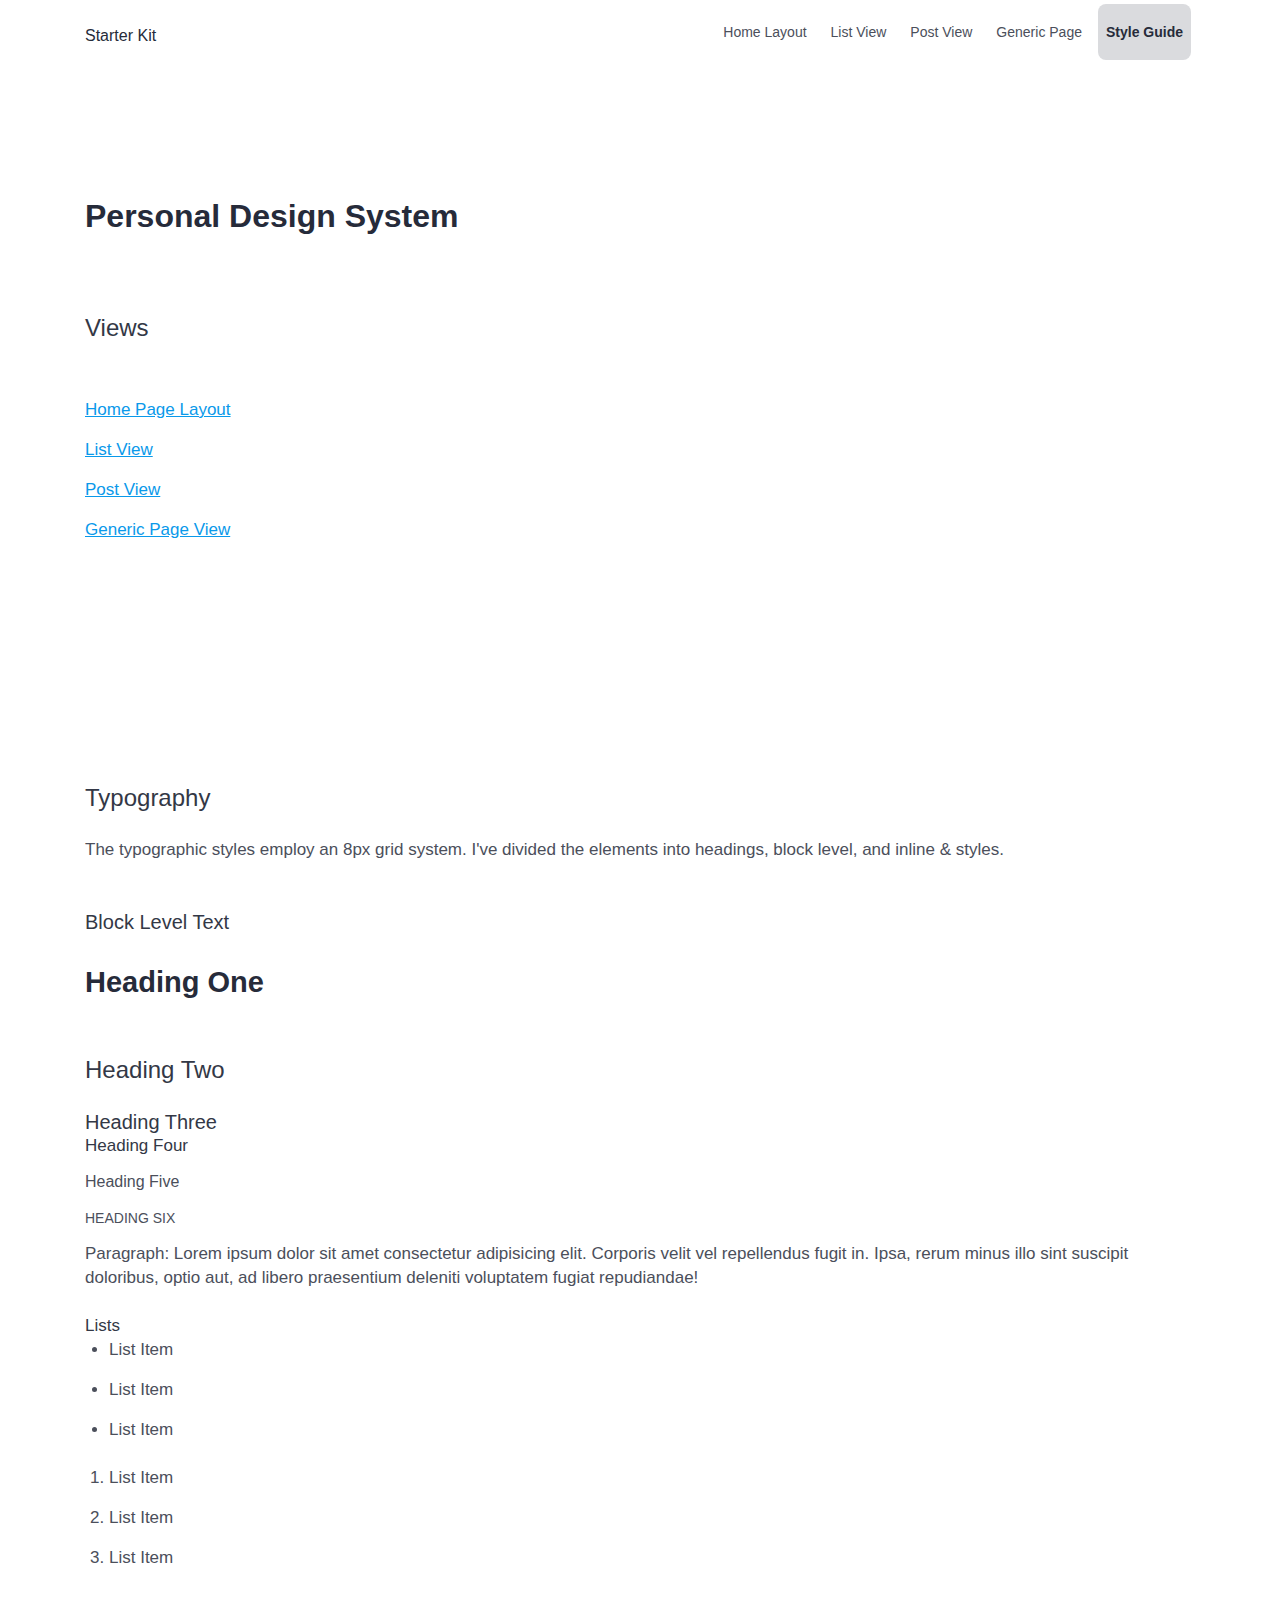
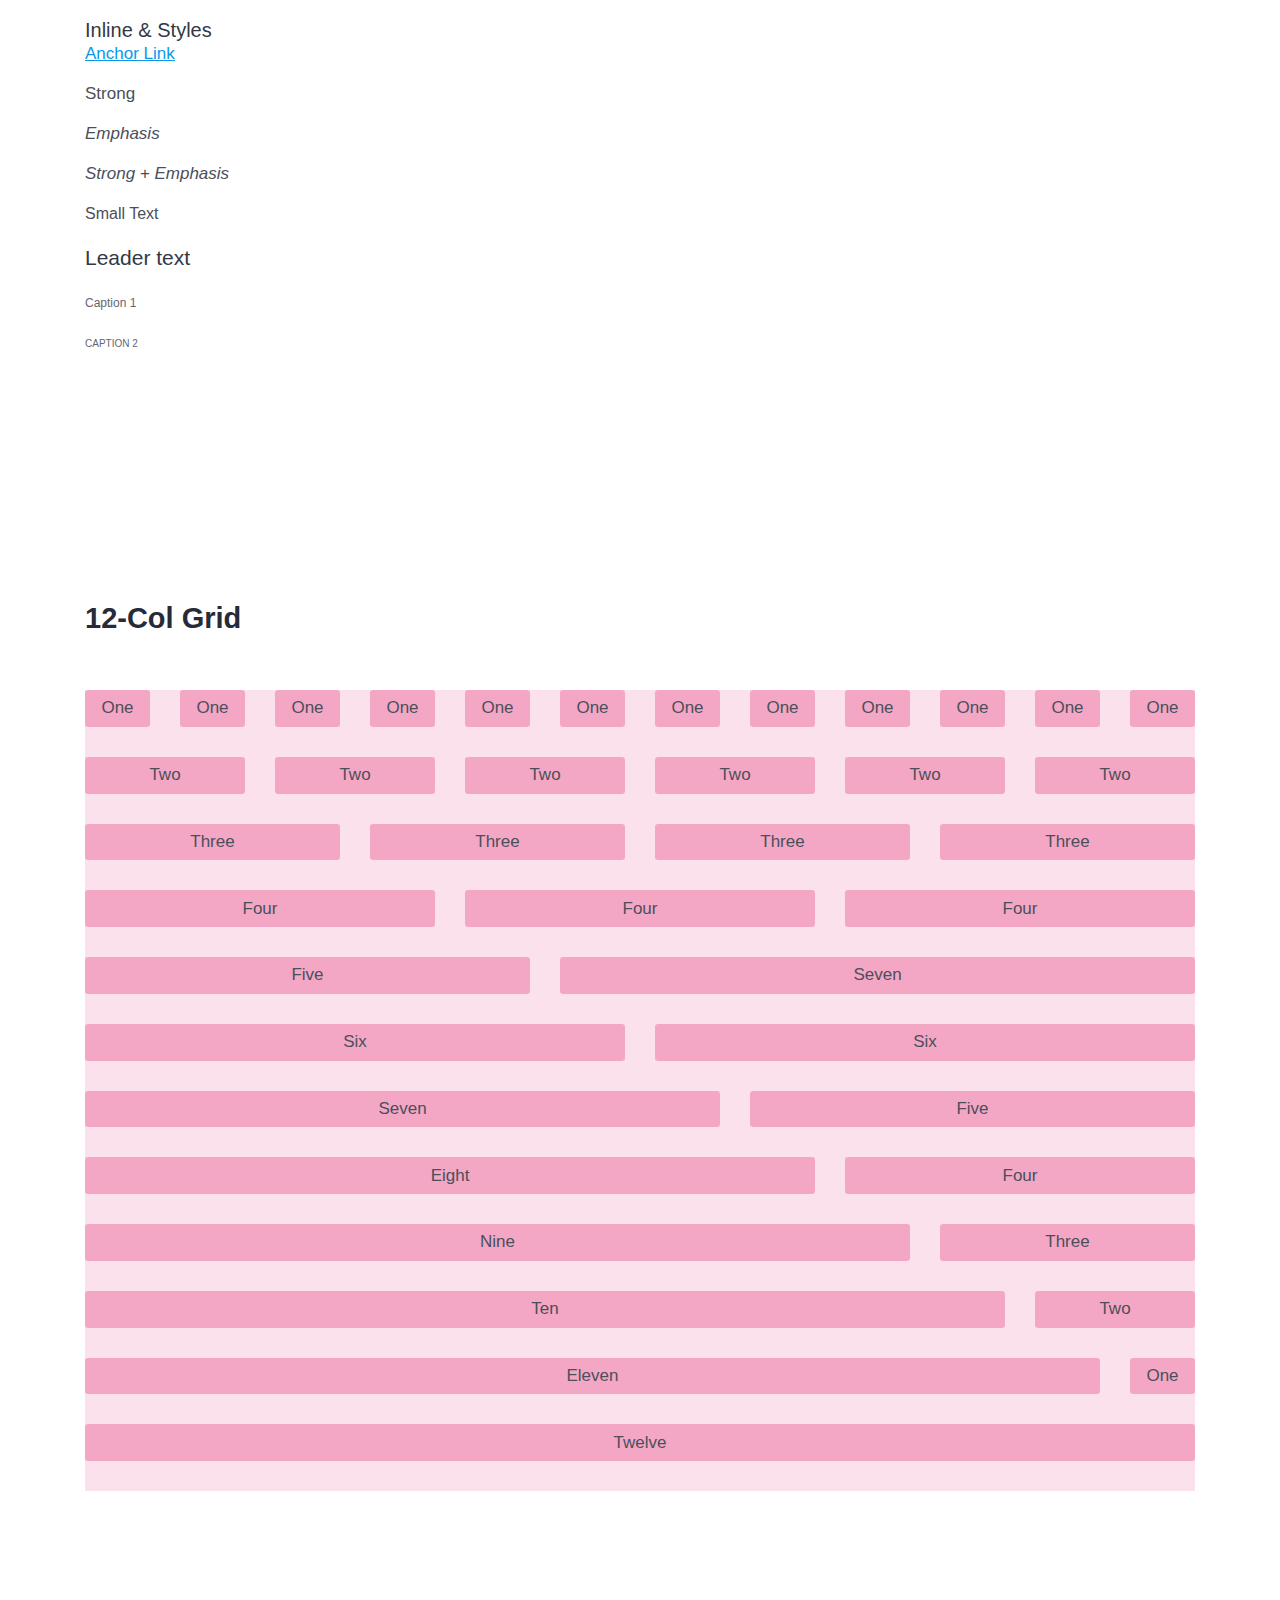
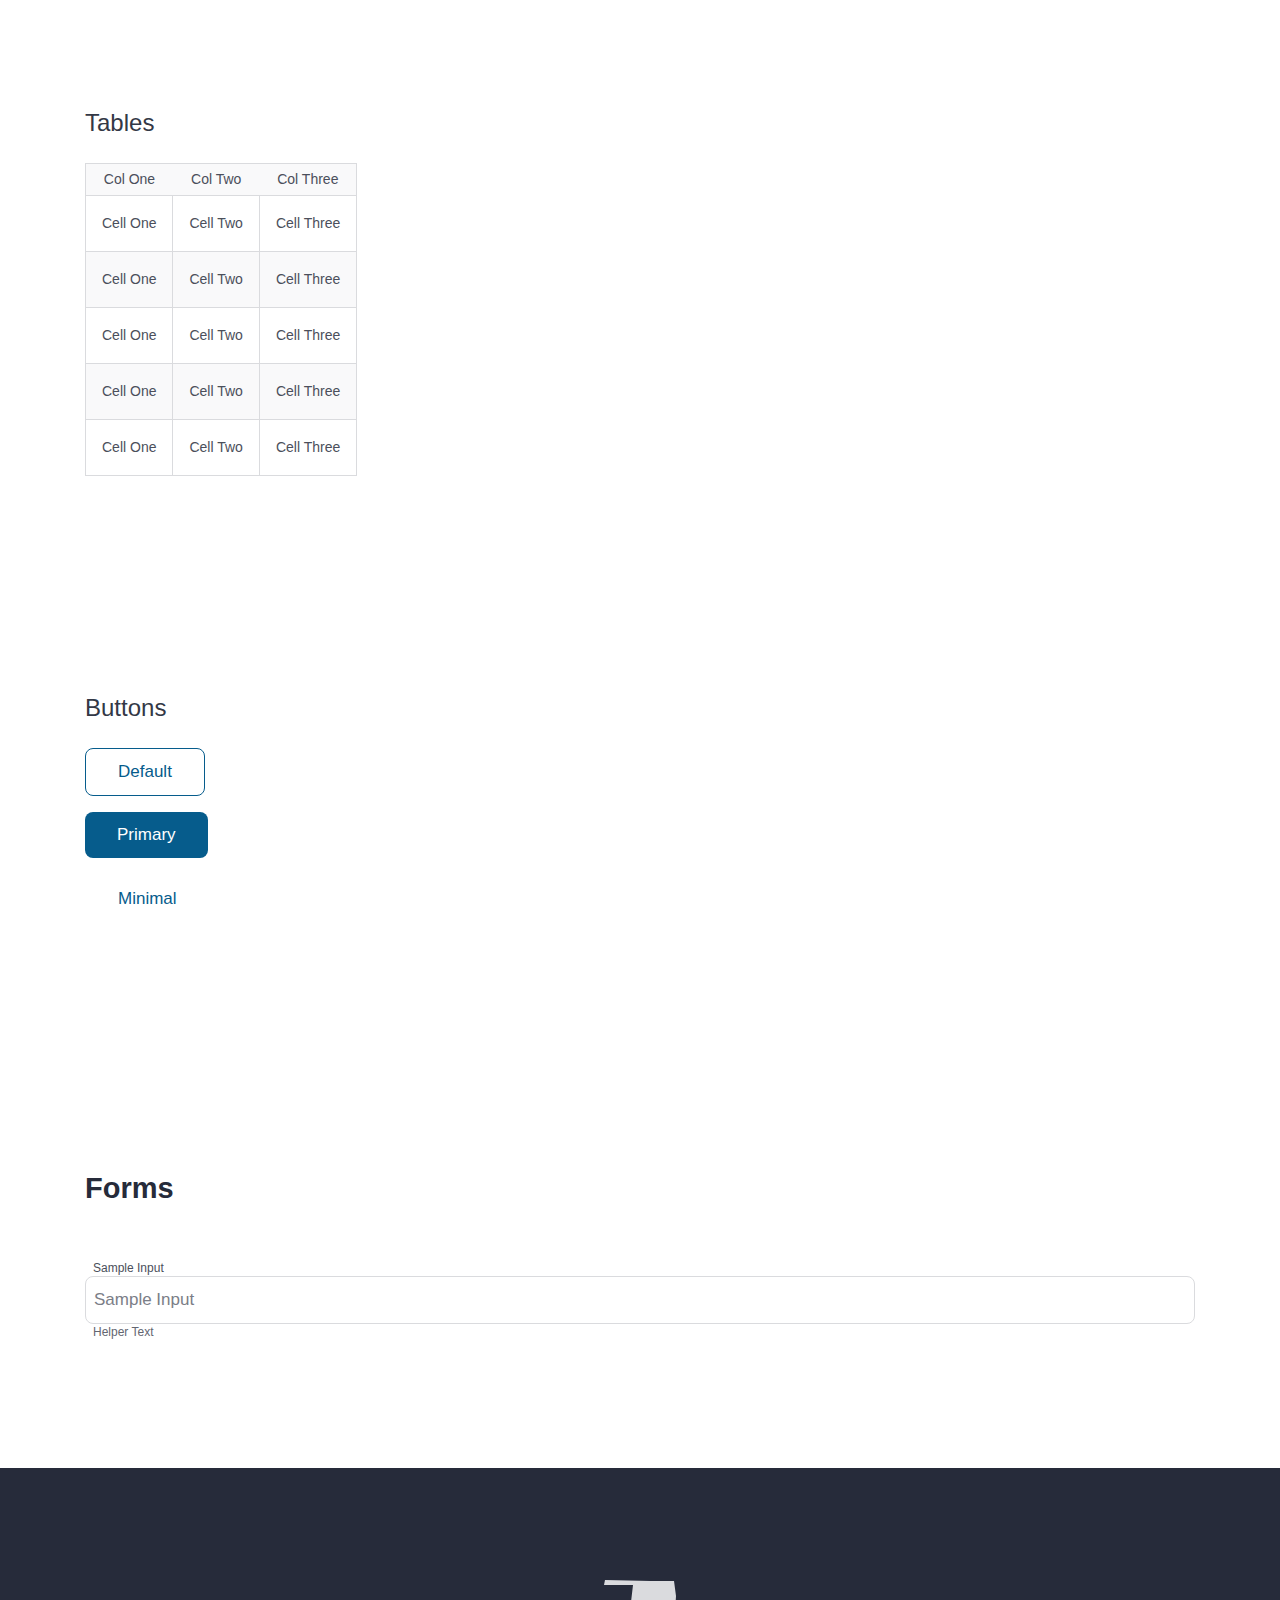
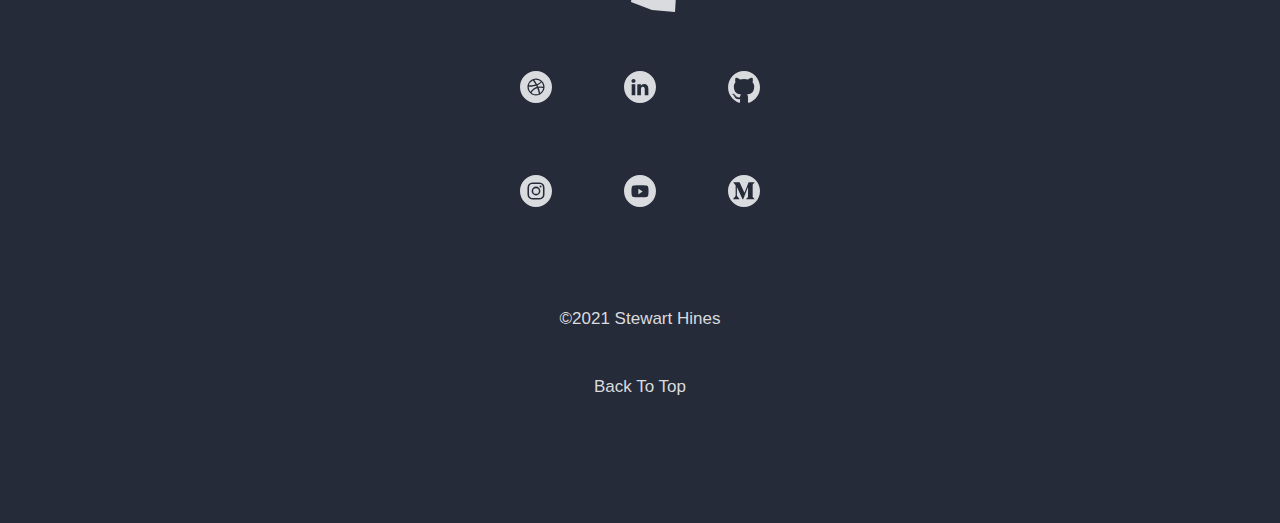
<file: style.html>
<!doctype html>
<html lang="en-US">

<head>
	<meta charset="utf-8">
	<title>Styles | Starter Kit</title>
	<meta name="viewport" content="width=device-width, initial-scale=1.0">
	<meta name="author" content="Stewart Hines" />
	<meta name="Description" content="..." />
	<meta name="Keywords" content="..." />
	<link href="assets/styles/master.css" type="text/css" rel="stylesheet">
</head>

<body>
<!-- === THE HEADER ===-->
<header id="siteHeader" class="the-header">
	<div class="header-content">
		<div class="header-bar">
			<h1 class="site-title">
				<a href="index.html">
					Starter Kit
				</a>
			</h1>
			<a href="#" class="menu-trigger">
				<span class="sr-only">Menu</span>
				<span class="trigger-icon">
				</span>
			</a>
		</div>
		<!-- Primary Nav -->
		<div class="main-menu">
			<nav class="primary-nav">
				<ul>
					<li>
						<a href="home.html">Home Layout</a>
					</li>
					<li>
						<a href="list.html">List View</a>
					</li>
					<li>
						<a href="post.html">Post View</a>
					</li>
					<li>
						<a href="page.html">Generic Page</a>
					</li>
					<li>
						<a href="style.html" class="active">Style Guide</a>
					</li>
				</ul>
			</nav>
			<!-- /Primary Nav -->
			<!-- Nav Footer -->
			<div class="nav-footer">
				&copy;2021 Stewart Hines
			</div>
			<!-- /Nav Footer -->
		</div>
	</div>
</header>
<!-- === THE HEADER ===-->
<!-- ==================  -->
	<main id="siteBody">
		<section id="views">
			<header class="container">
				<div class="col-12">
					<h1 class="large-title">Personal Design System</h1>
				</div>
			</header>
			<div class="container">
				<div class="col-12">
					<h2>
						Views
					</h2>
				</div>
				<div class="col-12">
					<ul>
						<li><a href="home.html">Home Page Layout</a></li>
						<li><a href="list.html">List View</a></li>
						<li><a href="post.html">Post View</a></li>
						<li><a href="page.html">Generic Page View</a></li>
					</ul>
				</div>
			</div>
		</section>
		<section id="type">
			<header class="container">
				<div class="col-12">
					<h2>Typography</h2>
					<p>
						The typographic styles employ an 8px grid system. I've divided the elements into headings, block level, and inline & styles.
					</p>
				</div>
			</header>
			<div class="container">
				<div class="col-12">
					<h3>Block Level Text</h3>
					<h1>Heading One</h1>
					<h2>Heading Two</h2>
					<h3>Heading Three</h3>
					<h4>Heading Four</h4>
					<h5>Heading Five</h5>
					<h6>Heading Six</h6>
					<p>Paragraph: Lorem ipsum dolor sit amet consectetur adipisicing elit. Corporis velit vel repellendus fugit in. Ipsa, rerum minus illo sint suscipit doloribus, optio aut, ad libero praesentium deleniti voluptatem fugiat repudiandae!</p>
					<h4>Lists</h4>
					<ul class="styled">
						<li>List Item</li>
						<li>List Item</li>
						<li>List Item</li>
					</ul>
					<ol class="styled">
						<li>List Item</li>
						<li>List Item</li>
						<li>List Item</li>
					</ol>
				</div>
			</div>
			<div class="container">
				<div class="col-12">
					<h3>Inline & Styles</h3>
					<ul>
						<li><a href="#">Anchor Link</a></li>
						<li><strong>Strong</strong></li>
						<li><em>Emphasis</em></li>
						<li><strong><em>Strong + Emphasis</em></strong></li>
						<li><small>Small Text</small></li>
						<li><span class="lead">Leader text</span></li>
						<li><span class="caption-1">Caption 1</span></li>
						<li><span class="caption-2">Caption 2</span></li>
					</ul>
				</div>
			</div>
		</section>
		<section id="grid">
			<header class="container">
				<div class="col-12">
					<h1>12-Col Grid</h1>
				</div>
			</header>
			<!-- Col 1 -->
			<div class="container test" id="col1">
				<div class="col-1"><strong>One</strong></div>
				<div class="col-1"><strong>One</strong></div>
				<div class="col-1"><strong>One</strong></div>
				<div class="col-1"><strong>One</strong></div>
				<div class="col-1"><strong>One</strong></div>
				<div class="col-1"><strong>One</strong></div>
				<div class="col-1"><strong>One</strong></div>
				<div class="col-1"><strong>One</strong></div>
				<div class="col-1"><strong>One</strong></div>
				<div class="col-1"><strong>One</strong></div>
				<div class="col-1"><strong>One</strong></div>
				<div class="col-1"><strong>One</strong></div>
			</div>
			<!-- /COl 1 -->
			<!-- COL 2 -->
			<div class="container test" id="col2">
				<div class="col-2"><strong>Two</strong></div>
				<div class="col-2"><strong>Two</strong></div>
				<div class="col-2"><strong>Two</strong></div>
				<div class="col-2"><strong>Two</strong></div>
				<div class="col-2"><strong>Two</strong></div>
				<div class="col-2"><strong>Two</strong></div>
			</div>
			<!-- /COL 2 -->
			<!-- COL 3 -->
			<div class="container test" id="col3">
				<div class="col-3"><strong>Three</strong></div>
				<div class="col-3"><strong>Three</strong></div>
				<div class="col-3"><strong>Three</strong></div>
				<div class="col-3"><strong>Three</strong></div>
			</div>
			<!-- /Col 3 -->
			<!-- COL 4 -->
			<div class="container test" id="col4">
				<div class="col-4">
					<strong>Four</strong>
				</div>
				<div class="col-4">
					<strong>Four</strong>
				</div>
				<div class="col-4">
					<strong>Four</strong>
				</div>
			</div>
			<!-- /COL 4 -->
			<!-- COL 5 -->
			<div class="container test" id="col5">
				<div class="col-5"><strong>Five</strong></div>
				<div class="col-7">Seven</div>
			</div>
			<!-- /COL 5 -->
			<!-- COL 6 -->
			<div class="container test" id="col6">
				<div class="col-6"><strong>Six</strong></div>
				<div class="col-6"><strong>Six</strong></div>
			</div>
			<!-- /COL 6 -->
			<!-- COL 7 -->
			<div class="container test" id="col7">
				<div class="col-7"><strong>Seven</strong></div>
				<div class="col-5">Five</div>
			</div>
			<!-- /COL 7 -->
			<!-- COL 8 -->
			<div class="container test" id="col8">
				<div class="col-8"><strong>Eight</strong></div>
				<div class="col-4">Four</div>
			</div>
			<!-- /COL 8 -->
			<!-- COL 9 -->
			<div class="container test" id="col9">
				<div class="col-9"><strong>Nine</strong></div>
				<div class="col-3">Three</div>
			</div>
			<!-- /COL 9 -->
			<!-- COL 10 -->
			<div class="container test" id="col10">
				<div class="col-10"><strong>Ten</strong></div>
				<div class="col-2">Two</div>
			</div>
			<!-- /COL 10 -->
			<!-- COL 11 -->
			<div class="container test" id="col11">
				<div class="col-11">
					<strong>
						Eleven
					</strong>
				</div>
				<div class="col-1">
					One
				</div>
			</div>
			<!-- /COL 11 -->
			<!-- COL 12 -->
			<div class="container test" id="col12">
				<div class="col-12">
					<strong>Twelve</strong>
				</div>
			</div>
			<!-- /COL 12 -->
		</section>
		<section id="tables">
			<header class="container">
				<div class="col-12">
					<h2>Tables</h2>
				</div>
			</header>
			<div class="container">
				<div class="col-12">
					<table class="border lrg stripped">
						<thead>
							<tr>
								<th>Col One</th>
								<th>Col Two</th>
								<th>Col Three</th>
							</tr>
						</thead>
						<tbody>
							<tr>
								<td>Cell One</td>
								<td>Cell Two</td>
								<td>Cell Three</td>
							</tr>
							<tr>
								<td>Cell One</td>
								<td>Cell Two</td>
								<td>Cell Three</td>
							</tr>
							<tr>
								<td>Cell One</td>
								<td>Cell Two</td>
								<td>Cell Three</td>
							</tr>
							<tr>
								<td>Cell One</td>
								<td>Cell Two</td>
								<td>Cell Three</td>
							</tr>
							<tr>
								<td>Cell One</td>
								<td>Cell Two</td>
								<td>Cell Three</td>
							</tr>
						</tbody>
					</table>
				</div>
			</div>
		</section>
		<section id="buttons">
			<header class="container">
				<div class="col-12">
					<h2>Buttons</h2>
				</div>
			</header>
			<div class="container">
				<div class="col-12">
					<ul>
						<li>
							<a href="#" class="btn">Default</a>
						</li>
						<li>
							<a href="#" class="btn-primary">Primary</a>
						</li>
						<li>
							<a href="#" class="btn-minimal">Minimal</a>
						</li>
						<!--				<li>
							<a href="#" class="btn danger">Danger</a>		
						</li>
						<li>
							<a href="#" class="btn success">Success</a>		
						</li>
						<li>
							<a href="#" class="btn disabled">Disabled</a>		
						</li> -->
					</ul>
				</div>
			</div>
		</section>
		<section id="forms">
			<header class="container">
				<div class="col-12">
					<h1>Forms</h1>
				</div>
			</header>
			<div class="container">
				<div class="col-12">
					<div class="form-group">
						<label for="sampleInput">Sample Input</label>
						<input type="text" name="sampleInput" id="sampleInput" placeholder="Sample Input" />
						<span class="help-text show">Helper Text</span>
					</div>
				</div>
			</div>
		</section>
	</main>
<!-- ==================  -->
<!-- THE FOOTER -->
<footer id="siteFooter" class="the-footer">
	<div class="footer-content">
		<div class="ok">
			<svg width="72" height="32" fill="none" xmlns="http://www.w3.org/2000/svg">
				<path fill-rule="evenodd" clip-rule="evenodd" d="M48 30l-21-8 2-17H0l1-5 46 1h23l2 15-1 16-23-2z" />
			</svg>
		</div>
		<div class="contact-grid">
			<div class="link">
				<a href="#" title="Visit Stewart's Dribbble Account">
					<svg width="48" height="48" fill="none" xmlns="http://www.w3.org/2000/svg">
						<path fill-rule="evenodd" clip-rule="evenodd" d="M24 8C15.163 8 8 15.163 8 24s7.163 16 16 16 16-7.163 16-16S32.837 8 24 8zm8.36 14.273a8.528 8.528 0 01-.498 5.032 8.594 8.594 0 01-3.09 3.749 8.623 8.623 0 01-1.45.785 8.568 8.568 0 01-6.644 0 8.631 8.631 0 01-1.45-.786 8.6 8.6 0 01-3.09-3.749 8.488 8.488 0 01-.671-3.316 8.477 8.477 0 011.458-4.765 8.605 8.605 0 012.303-2.3 8.45 8.45 0 013.054-1.283 8.593 8.593 0 015.04.496 8.56 8.56 0 013.753 3.087 8.446 8.446 0 011.285 3.05z"/>
						<path fill-rule="evenodd" clip-rule="evenodd" d="M28.812 18.528v-.001A7.258 7.258 0 0024 16.712c-.593 0-1.167.071-1.718.204l.012.015c.173.231 1.5 2.007 2.713 4.23 2.727-1.021 3.77-2.582 3.805-2.633zm.815.838c-.028.04-1.2 1.713-4.06 2.879a22.815 22.815 0 01.642 1.432c2.456-.309 4.876.195 5.067.235l.009.001a7.232 7.232 0 00-1.658-4.547zm-2.973 5.46c.955 2.622 1.344 4.759 1.418 5.197a7.279 7.279 0 003.123-4.881c-.15-.049-2.19-.693-4.541-.317zm-1.366.336c1.025 2.662 1.449 4.89 1.557 5.526a7.259 7.259 0 01-2.845.577c-1.69 0-3.242-.58-4.48-1.54.016-.034 1.42-3.05 5.72-4.547a.644.644 0 01.03-.01l.018-.006zM24.2 22.72c.209.409.408.823.591 1.237a7.08 7.08 0 00-.287.087c-3.933 1.27-5.927 4.803-5.925 4.807a7.24 7.24 0 01-1.867-4.863c0-.054.002-.107.004-.16l.002-.072c.13.005 3.73.086 7.482-1.036zm-.604-1.12a43.826 43.826 0 00-2.706-4.194 7.288 7.288 0 00-4.022 5.082h.007c.25.002 3.26.03 6.721-.889z"/>								
					</svg>
				</a>
			</div>
			<div class="link">
				<a href="#" title="Visit Stewart's LinkedIn">
					<svg width="48" height="48" fill="none" xmlns="http://www.w3.org/2000/svg">
						<path fill-rule="evenodd" clip-rule="evenodd" d="M24 8C15.163 8 8 15.163 8 24s7.163 16 16 16 16-7.163 16-16S32.837 8 24 8zm-8.319 13.252h3.626v10.894h-3.626V21.252zm3.865-3.37C19.522 16.814 18.759 16 17.518 16c-1.24 0-2.051.814-2.051 1.882 0 1.046.787 1.883 2.004 1.883h.023c1.265 0 2.052-.837 2.052-1.883zm8.663 3.114c2.386 0 4.175 1.558 4.175 4.904v6.246h-3.626v-5.828c0-1.464-.525-2.463-1.838-2.463-1.001 0-1.598.673-1.86 1.324-.096.233-.12.558-.12.883v6.085h-3.626s.048-9.872 0-10.895h3.627v1.543c.48-.742 1.343-1.799 3.268-1.799z"/>			
					</svg>
				</a>
			</div>
			<div class="link">
				<a href="#" title="Visit Stewart's Github"> 
					<svg width="48" height="48" fill="none" xmlns="http://www.w3.org/2000/svg">
						<path d="M24.029 8.12c-8.82 0-15.97 7.272-15.97 16.243 0 7.177 4.576 13.266 10.921 15.413.798.15 1.091-.352 1.091-.781 0-.387-.015-1.667-.021-3.024-4.443.982-5.38-1.917-5.38-1.917-.727-1.877-1.774-2.376-1.774-2.376-1.45-1.009.11-.988.11-.988 1.603.114 2.447 1.674 2.447 1.674 1.425 2.483 3.736 1.765 4.648 1.35.143-1.05.557-1.766 1.014-2.172-3.548-.41-7.277-1.803-7.277-8.027 0-1.774.624-3.223 1.646-4.36-.166-.41-.713-2.061.155-4.299 0 0 1.34-.436 4.393 1.665 1.273-.36 2.64-.54 3.997-.546 1.357.006 2.724.186 4 .546 3.049-2.101 4.388-1.665 4.388-1.665.87 2.238.323 3.89.157 4.299 1.024 1.137 1.643 2.586 1.643 4.36 0 6.239-3.736 7.612-7.292 8.014.573.504 1.083 1.493 1.083 3.008 0 2.174-.018 3.923-.018 4.458 0 .432.287.939 1.097.78 6.342-2.151 10.912-8.238 10.912-15.412 0-8.97-7.15-16.243-15.97-16.243z"/>
						<path d="M14.107 31.442c-.035.08-.16.105-.273.05-.116-.054-.181-.164-.144-.245.035-.083.16-.106.275-.05.117.053.183.164.142.245zM14.754 32.175c-.076.072-.225.039-.326-.075-.104-.113-.124-.264-.047-.337.079-.072.223-.038.328.075.104.114.125.265.045.337zM15.384 33.111c-.098.07-.258.004-.357-.14-.098-.145-.098-.318.002-.387.1-.07.257-.007.357.136.098.147.098.32-.002.391zM16.247 34.015c-.088.098-.274.072-.41-.062-.14-.131-.18-.317-.091-.415.088-.099.276-.071.413.062.139.13.181.318.088.415zM17.437 34.54c-.039.127-.219.185-.4.13-.18-.055-.298-.204-.262-.333.038-.128.218-.188.4-.13.18.055.3.203.262.333zM18.744 34.637c.004.134-.15.245-.34.247-.19.005-.345-.104-.347-.236 0-.135.15-.245.341-.248.19-.004.346.104.346.237zM19.96 34.426c.023.131-.11.265-.298.3-.185.035-.357-.045-.38-.175-.023-.134.11-.268.296-.303.189-.033.358.045.382.178z"/>					
					</svg>
				</a>
			</div>
			<div class="link">
				<a href="#" title="Visit Stewart on Instagram">
					<svg width="48" height="48" fill="none" xmlns="http://www.w3.org/2000/svg">
						<path fill-rule="evenodd" clip-rule="evenodd" d="M24 8C15.163 8 8 15.163 8 24s7.163 16 16 16 16-7.163 16-16S32.837 8 24 8zm-3.518 7.518c.91-.041 1.201-.051 3.519-.051h-.003c2.318 0 2.608.01 3.518.051.909.042 1.53.186 2.073.397a4.17 4.17 0 011.511.984c.475.474.767.95.985 1.511.21.543.354 1.163.397 2.072.04.91.051 1.2.051 3.518 0 2.318-.01 2.608-.051 3.518-.043.908-.187 1.528-.397 2.071a4.187 4.187 0 01-.985 1.512c-.474.474-.95.767-1.51.985-.543.21-1.164.354-2.072.396-.91.041-1.2.051-3.518.051-2.318 0-2.608-.01-3.518-.051-.909-.042-1.53-.185-2.072-.396a4.177 4.177 0 01-1.511-.985 4.181 4.181 0 01-.984-1.512c-.211-.543-.355-1.163-.397-2.071-.041-.91-.051-1.2-.051-3.518 0-2.317.01-2.608.051-3.519.041-.908.185-1.528.396-2.07.22-.562.51-1.038.985-1.512.475-.475.95-.766 1.512-.984.543-.211 1.163-.355 2.071-.397z"/>
						<path fill-rule="evenodd" clip-rule="evenodd" d="M23.235 17.005h.766c2.278 0 2.548.008 3.448.049.832.038 1.284.177 1.584.293.399.155.682.34.981.639.299.298.484.583.639.981.116.3.256.752.294 1.584.04.9.05 1.17.05 3.447s-.01 2.548-.05 3.447c-.039.832-.178 1.284-.294 1.584-.155.398-.34.682-.639.98a2.638 2.638 0 01-.98.639c-.301.117-.753.256-1.585.294-.9.04-1.17.05-3.448.05-2.279 0-2.549-.01-3.448-.05-.832-.038-1.284-.177-1.585-.294a2.641 2.641 0 01-.981-.639 2.644 2.644 0 01-.639-.98c-.117-.3-.256-.752-.294-1.584-.04-.9-.049-1.17-.049-3.449s.008-2.548.05-3.447c.037-.832.176-1.284.293-1.584.155-.399.34-.683.639-.982.298-.299.583-.483.981-.638.3-.118.753-.256 1.585-.295.787-.035 1.092-.046 2.682-.048v.003zm5.32 1.416a1.024 1.024 0 100 2.048 1.024 1.024 0 000-2.048zm-8.936 5.58a4.382 4.382 0 118.764 0 4.382 4.382 0 01-8.764 0z"/>
						<path d="M24 21.156a2.845 2.845 0 110 5.689 2.845 2.845 0 010-5.69z"/>
					</svg>
				</a>
			</div>
			<div class="link">
				<a href="#" title="Visit Stewart on YouTube">
					<svg width="48" height="48" fill="none" xmlns="http://www.w3.org/2000/svg">
						<path fill-rule="evenodd" clip-rule="evenodd" d="M24 8C15.163 8 8 15.163 8 24s7.163 16 16 16 16-7.163 16-16S32.837 8 24 8zm6.668 10.5a2.167 2.167 0 011.509 1.549c.356 1.366.356 4.218.356 4.218s0 2.85-.356 4.218a2.167 2.167 0 01-1.51 1.549C29.338 30.4 24 30.4 24 30.4s-5.337 0-6.668-.366a2.167 2.167 0 01-1.509-1.55c-.356-1.366-.356-4.217-.356-4.217s0-2.852.356-4.218a2.167 2.167 0 011.51-1.55c1.33-.366 6.667-.366 6.667-.366s5.337 0 6.668.367z"/>
						<path d="M22.4 27.2v-5.333l4.267 2.666L22.4 27.2z"/>
					</svg>
				</a>
			</div>
			<div class="link">
				<a href="#" title="Visit Stewart on Medium">
					<svg width="48" height="48" fill="none" xmlns="http://www.w3.org/2000/svg">
						<path fill-rule="evenodd" clip-rule="evenodd" d="M24 40c8.837 0 16-7.163 16-16S32.837 8 24 8 8 15.163 8 24s7.163 16 16 16zm-8.635-22a.833.833 0 01.271.702v9.502c.059.342-.05.692-.29.943l-2.259 2.739v.361h6.403v-.361l-2.258-2.74a1.133 1.133 0 01-.311-.942v-8.218l5.62 12.261h.653l4.827-12.26v9.772c0 .26 0 .31-.17.481l-1.737 1.686v.361h8.43v-.361l-1.676-1.645a.502.502 0 01-.19-.482v-12.09a.502.502 0 01.19-.482l1.717-1.645v-.362h-5.942l-4.235 10.565L19.59 15.22h-6.233v.362L15.365 18z"/>							
					</svg>
				</a>
			</div>										
		</div>
		<div>
			&copy;2021 Stewart Hines
		</div>
		<div>
			<a id="backToTopBtn" href="#siteHeader">Back To Top</a>
		</div>
	</div>
</footer>
<!-- /THE FOOTER -->
	<script src="assets/scripts/scripts.js"></script>
</body>

</html>
</file>
<file: assets/styles/master.css>
html, body {
  scroll-behavior: smooth; }

html, body, div, span, applet, object, iframe,
h1, h2, h3, h4, h5, h6, p, blockquote, pre,
a, abbr, acronym, address, big, cite, code,
del, dfn, em, img, ins, kbd, q, s, samp,
small, strike, strong, sub, sup, tt, var,
b, u, i, center,
dl, dt, dd, ol, ul, li,
fieldset, form, label, legend,
table, caption, tbody, tfoot, thead, tr, th, td,
article, aside, canvas, details, embed,
figure, figcaption, footer, header, hgroup,
menu, nav, output, ruby, section, summary,
time, mark, audio, video {
  margin: 0;
  padding: 0;
  border: 0;
  vertical-align: baseline; }

article, aside, details, figcaption, figure,
footer, header, hgroup, menu, nav, section {
  display: block; }

body {
  line-height: 1.5; }

ol, ul {
  list-style: none; }

blockquote, q {
  quotes: none; }

blockquote:before, blockquote:after,
q:before, q:after {
  content: '';
  content: none; }

table {
  border-collapse: collapse;
  border-spacing: 0; }

img {
  display: block;
  width: 100%;
  max-width: 100%; }

.container, .post-list .entry, section header.section-header {
  display: grid;
  grid-template-columns: 1fr;
  grid-column-gap: 30px;
  grid-row-gap: 30px;
  width: 88%;
  max-width: 1110px;
  margin-left: auto;
  margin-right: auto; }

.container.test, .post-list .test.entry, section header.test.section-header {
  background: rgba(234, 76, 137, 0.17);
  padding-bottom: 30px; }
  .container.test [class^='col-'], .post-list .test.entry [class^='col-'], section header.test.section-header [class^='col-'] {
    background: rgba(234, 76, 137, 0.39);
    text-align: center;
    border-radius: 0.1875rem;
    padding: 0.375rem 0; }

[class^='col-'],
[class^='offset-'] {
  grid-column: span 1; }

@media screen and (min-width: 47.9375rem) and (max-width: 64.0625rem) {
  .container, .post-list .entry, section header.section-header {
    grid-template-columns: repeat(4, 1fr); }
  .col-3,
  .col-2,
  .col-1 {
    grid-column: span 1; }
  .col-6,
  .col-5,
  .col-4,
  .post-list .entry .post-content {
    grid-column: span 2; }
  .col-12, .post-list .entry,
  .col-11,
  .col-10,
  .col-9,
  .col-8,
  .post-list .entry .post-img,
  .col-7 {
    grid-column: span 4; } }

@media screen and (min-width: 64.0625rem) {
  .container, .post-list .entry, section header.section-header {
    grid-template-columns: repeat(12, 1fr); }
  .col-1 {
    grid-column: span 1; }
  .col-2 {
    grid-column: span 2; }
  .col-3 {
    grid-column: span 3; }
  .col-4, .post-list .entry .post-content {
    grid-column: span 4; }
  .col-5 {
    grid-column: span 5; }
  .col-6 {
    grid-column: span 6; }
  .col-7 {
    grid-column: span 7; }
  .col-8, .post-list .entry .post-img {
    grid-column: span 8; }
  .col-9 {
    grid-column: span 9; }
  .col-10 {
    grid-column: span 10; }
  .col-11 {
    grid-column: span 11; }
  .col-12, .post-list .entry {
    grid-column: span 12; } }

.container .container, .post-list .entry .container, .container .post-list .entry, .post-list .container .entry, .post-list .entry .entry, section header.section-header .container, section header.section-header .post-list .entry, .post-list section header.section-header .entry, .container section header.section-header, .post-list .entry section header.section-header, section .container header.section-header, section .post-list .entry header.section-header, .post-list section .entry header.section-header, section header.section-header header.section-header {
  width: 100%; }

.col-4.offset-4, .post-list .entry .offset-4.post-content,
.col-8.offset-2,
.post-list .entry .offset-2.post-img,
.col-10.offset-2 {
  grid-column: span 1; }

@media screen and (min-width: 767px) and (max-width: 1024px) {
  .col-4.offset-4, .post-list .entry .offset-4.post-content,
  .col-8.offset-2,
  .post-list .entry .offset-2.post-img {
    grid-column-start: 2;
    grid-column-end: 4; }
  .col-10.offset-2 {
    grid-column-start: 1;
    grid-column-end: 5; } }

@media screen and (min-width: 64.0625rem) {
  .col-4.offset-4, .post-list .entry .offset-4.post-content {
    grid-column-start: 5;
    grid-column-end: 9; }
  .col-8.offset-2, .post-list .entry .offset-2.post-img {
    grid-column-start: 3;
    grid-column-end: 11; }
  .col-10.offset-1 {
    grid-column-start: 2;
    grid-column-end: 12; } }

body,
html {
  color: #4B4F5B;
  font-family: -apple-system, BlinkMacSystemFont, "Segoe UI", Roboto, Oxygen-Sans, Ubuntu, Cantarell, "Helvetica Neue", sans-serif;
  font-size: 17px;
  font-weight: 300;
  line-height: 24px;
  letter-spacing: -0.43%; }

h1, h2, h3, h4 {
  display: block;
  color: #333846;
  font-weight: 500;
  font-style: normal; }

h1, .large-title {
  margin-bottom: 48px;
  margin-top: 24px;
  color: #262B3A;
  font-weight: 700;
  letter-spacing: 0.38%;
  line-height: 48px; }

h1 {
  font-size: 29px; }

h2 {
  margin-bottom: 24px;
  margin-top: 24px;
  font-size: 24px;
  line-height: 32px;
  letter-spacing: -0.26%; }

h3 {
  margin-bottom: 0;
  margin-top: 24px;
  font-size: 20px;
  line-height: 24px;
  letter-spacing: -0.45%; }

h4 {
  color: #333846;
  font-size: 17px;
  line-height: 24px;
  letter-spacing: -0.43%; }

h5 {
  display: block;
  margin-top: 12px;
  margin-bottom: 12px;
  font-weight: 300;
  font-size: 16px;
  line-height: 24px;
  letter-spacing: -0.43%; }

h6 {
  display: block;
  margin-top: 12px;
  margin-bottom: 12px;
  font-size: 14px;
  font-weight: 300;
  letter-spacing: 0.43%;
  text-transform: uppercase; }

p {
  font-size: 17px;
  line-height: 24px;
  letter-spacing: -0.43%;
  margin-bottom: 24px; }

a {
  font-weight: 500;
  color: #0A99EA;
  transition: color 250ms ease-in-out; }
  a:hover {
    color: #065C8C;
    transition: color 250ms ease-in-out; }

ul, ol {
  margin-bottom: 24px; }
  ul li, ol li {
    margin-bottom: 16px; }

ul.styled {
  padding-left: 24px;
  list-style: disc outside none; }

ol.styled {
  padding-left: 24px;
  list-style: decimal outside none; }

strong {
  font-weight: 500; }

em {
  font-style: italic; }

small {
  font-size: 16px; }

.large-title {
  display: block;
  font-size: 32px; }

.lead {
  font-size: 21px;
  line-height: 32px;
  letter-spacing: -0.45%;
  font-weight: 200;
  color: #333846; }

.caption-1, .post-list .entry .post-content .post-header small, .nav-footer, .form-group label, .form-group .help-text, .caption-2 {
  font-size: 12px;
  font-weight: 400;
  line-height: 16px;
  letter-spacing: 1%;
  color: #636671; }

.caption-2 {
  font-size: 10px;
  text-transform: uppercase;
  letter-spacing: 15%; }

hr {
  display: block;
  border: 0;
  outline: 0;
  height: 1px;
  margin-top: 24px;
  margin-bottom: 23px;
  width: 75%;
  max-width: 75%;
  background-color: #DADBDE; }

.text-center {
  text-align: center; }

table {
  border-spacing: 0.5rem;
  border-collapse: collapse;
  font-size: 14px;
  line-height: 24px;
  border-radius: 8px; }

thead {
  border-top-left-radius: 8px;
  border-top-right-radius: 8px; }

table th {
  line-height: 15px;
  padding: 8px 0;
  font-weight: 500; }

table td {
  line-height: 24px;
  padding: 12px; }

table.sml th,
table.sml td {
  padding: 4px 8px; }

table.med td {
  padding: 12px; }

table.lrg td {
  padding: 16px; }

table.stripped thead, table.stripped tr:nth-child(even) {
  background: #F9F9FA; }

table.border {
  border: 1px solid #DADBDE; }
  table.border tr {
    border-bottom: 1px solid #DADBDE;
    line-height: 15px; }
  table.border td {
    line-height: 23px;
    border-right: 1px solid #DADBDE; }
    table.border td:last-child {
      border-right: none; }

.btn, .btn-minimal, .contact-grid .link a, #backToTopBtn, .btn-primary,
a.btn-primary,
button.btn-primary,
input.btn-primary,
button.btn,
input.btn {
  display: inline-block;
  color: #065C8C;
  padding: 11px 32px;
  border: 1px solid #065C8C;
  border-radius: 8px;
  line-height: 24px;
  font-family: -apple-system, BlinkMacSystemFont, "Segoe UI", Roboto, Oxygen-Sans, Ubuntu, Cantarell, "Helvetica Neue", sans-serif;
  font-size: 17px;
  font-weight: 400;
  text-align: center;
  text-decoration: none;
  white-space: nowrap;
  vertical-align: middle;
  outline: none;
  -webkit-user-select: none;
  -moz-user-select: none;
  -ms-user-select: none;
  user-select: none;
  transition: all 350ms ease-in-out; }
  .btn:hover, .btn-minimal:hover, .contact-grid .link a:hover, #backToTopBtn:hover, .btn-primary:hover,
  button.btn:hover,
  input.btn:hover {
    transition: all 350ms ease-in-out;
    box-shadow: 0px 2px 6px rgba(0, 52, 117, 0.28), 0px 6px 12px rgba(0, 52, 117, 0.17);
    cursor: pointer; }
  .btn:focus, .btn-minimal:focus, .contact-grid .link a:focus, #backToTopBtn:focus, .btn-primary:focus,
  button.btn:focus,
  input.btn:focus {
    transition: all 350ms ease-in-out;
    box-shadow: inset 0px 3px 6px rgba(0, 52, 117, 0.5); }

.btn-primary,
a.btn-primary,
button.btn-primary,
input.btn-primary {
  border: none;
  background: #065C8C;
  color: #FFFFFF; }
  .btn-primary:hover,
  a.btn-primary:hover,
  button.btn-primary:hover,
  input.btn-primary:hover {
    color: white;
    background: #065C8C;
    box-shadow: 0px 4px 8px rgba(0, 52, 117, 0.39), 0px 9px 12px rgba(0, 52, 117, 0.17); }
  .btn-primary:focus,
  a.btn-primary:focus,
  button.btn-primary:focus,
  input.btn-primary:focus {
    background: #065C8C; }

.btn-minimal, .contact-grid .link a, #backToTopBtn {
  border-color: transparent;
  padding: 12px 32px; }
  .btn-minimal:hover, .contact-grid .link a:hover, #backToTopBtn:hover {
    background: #DADBDE;
    box-shadow: none;
    border-color: #74C9F9; }
  .btn-minimal:focus, .contact-grid .link a:focus, #backToTopBtn:focus {
    background: #DADBDE; }

.form-group {
  position: relative;
  display: flex;
  flex-direction: column;
  flex-wrap: wrap;
  align-items: stretch;
  width: 100%;
  margin-bottom: 32px;
  box-sizing: border-box; }
  .form-group input,
  .form-group textarea {
    position: relative;
    padding: 11px 8px;
    flex: 1 1 auto;
    position: relative;
    color: #333846;
    font-family: -apple-system, BlinkMacSystemFont, "Segoe UI", Roboto, Oxygen-Sans, Ubuntu, Cantarell, "Helvetica Neue", sans-serif;
    font-size: 17px;
    font-weight: 300;
    line-height: 24px;
    border-radius: 8px;
    border: 1px solid #DADBDE;
    outline: none;
    transition: all 350ms ease-in-out; }
    .form-group input:focus,
    .form-group textarea:focus {
      transition: all 350ms ease-in-out;
      border-color: #2FAEF6;
      box-shadow: 0px 0px 8px rgba(26, 137, 211, 0.28); }
  .form-group label, .form-group .help-text {
    flex: 1 1 auto;
    position: relative;
    text-indent: 8px; }
  .form-group label {
    font-weight: 500;
    color: #4B4F5B; }
  .form-group .help-text {
    display: none;
    visibility: hidden; }
    .form-group .help-text.show {
      display: block;
      visibility: visible; }

::-webkit-input-placeholder {
  color: #7B7E87;
  font-weight: 300; }

::-moz-placeholder {
  color: #7B7E87;
  font-weight: 300; }

:-ms-input-placeholder {
  color: #7B7E87;
  font-weight: 300; }

::-ms-input-placeholder {
  color: #7B7E87;
  font-weight: 300; }

::placeholder {
  color: #7B7E87;
  font-weight: 300; }

section {
  padding: 96px 0; }

section.bg-gray {
  background: #F9F9FA; }

section header.section-header {
  height: 128px;
  margin-bottom: 72px;
  text-align: center; }

header.the-header {
  position: relative;
  top: 0;
  left: 0;
  right: 0;
  z-index: 100;
  padding: 0 16px;
  background: #FFFFFF; }
  header.the-header .header-content {
    display: grid;
    position: relative;
    grid-template-columns: 1fr;
    grid-template-areas: "headerbar" "nav";
    align-content: center;
    width: 100%;
    max-width: 1110px;
    margin: 0 auto;
    background: #FFFFFF; }
  header.the-header .header-bar {
    display: flex;
    position: relative;
    z-index: 90;
    top: 0;
    background: #FFFFFF; }
  header.the-header .main-menu {
    background: #FFFFFF;
    grid-area: nav;
    display: flex;
    flex-direction: column;
    justify-content: space-between;
    position: fixed;
    z-index: 80;
    top: -100vh;
    left: 0;
    right: 0;
    transition: all 350ms ease-in-out;
    height: 0vh;
    opacity: 0; }
    header.the-header .main-menu.open {
      height: 100vh;
      top: 72px;
      left: 0;
      right: 0;
      padding: 0 16px;
      opacity: 1;
      transition: all 350ms ease-in-out; }
  header.the-header.open {
    position: fixed; }

header.the-header .menu-trigger {
  display: flex;
  position: relative;
  right: 0;
  justify-content: center;
  align-items: center;
  height: 72px;
  width: 72px;
  grid-area: trigger; }
  header.the-header .menu-trigger:focus, header.the-header .menu-trigger:hover {
    background: transparent; }
  header.the-header .menu-trigger .trigger-icon {
    width: 16px;
    height: 2px;
    background: #7B7E87;
    border-radius: 1000px;
    transition: all 350ms ease-in-out; }
    header.the-header .menu-trigger .trigger-icon:before, header.the-header .menu-trigger .trigger-icon:after {
      content: '';
      position: absolute;
      width: 16px;
      height: 2px;
      background: #7B7E87;
      border-radius: 1000px;
      transition: all 350ms ease-in-out; }
    header.the-header .menu-trigger .trigger-icon:before {
      transform: translateY(-5px); }
    header.the-header .menu-trigger .trigger-icon:after {
      transform: translateY(5px); }
  header.the-header .menu-trigger.open .trigger-icon {
    transform: translateX(32px);
    background: transparent; }
  header.the-header .menu-trigger.open .trigger-icon::before {
    transform: rotate(45deg) translate(-22px, 22px); }
  header.the-header .menu-trigger.open .trigger-icon::after {
    transform: rotate(-45deg) translate(-22px, -22px); }
  header.the-header .menu-trigger .sr-only {
    display: none;
    visibility: hidden; }

header.the-header h1.site-title {
  grid-area: title;
  margin: 0;
  flex: 1;
  align-self: center;
  font-size: 16px;
  line-height: 24px;
  font-weight: 600; }
  header.the-header h1.site-title a {
    color: #262B3A;
    text-decoration: none; }
    header.the-header h1.site-title a:hover {
      color: #333846; }

nav.primary-nav {
  padding: 24px 0;
  text-align: left; }
  nav.primary-nav ul {
    margin: 0;
    display: block; }
  nav.primary-nav li {
    margin: 0; }
  nav.primary-nav li a {
    display: block;
    padding: 16px 8px;
    color: #4B4F5B;
    font-size: 18px;
    line-height: 24px;
    font-weight: 400;
    text-decoration: none;
    border-radius: 8px;
    transition: all 350ms ease-in-out; }
    nav.primary-nav li a:hover {
      background: #F9F9FA;
      color: #262B3A;
      transition: all 350ms ease-in-out; }
    nav.primary-nav li a.active {
      background: #DADBDE;
      color: #262B3A;
      font-weight: 600;
      transition: all 350ms ease-in-out; }

.nav-footer {
  position: relative;
  bottom: 144px;
  text-align: center;
  justify-self: flex-end;
  padding: 28px 0; }

@media screen and (min-width: 1024px) {
  header.the-header {
    padding: 0; }
    header.the-header .header-content {
      width: 95%;
      max-width: 1110px;
      grid-template-columns: 1fr auto;
      grid-template-areas: "headerbar nav"; }
    header.the-header .main-menu {
      height: 72px;
      display: block;
      visibility: visible;
      opacity: 1;
      position: relative;
      top: 0; }
    header.the-header .menu-trigger {
      display: none;
      visibility: hidden; }
    header.the-header nav.primary-nav {
      padding: 0; }
      header.the-header nav.primary-nav ul {
        display: flex;
        margin: 0;
        align-self: center; }
      header.the-header nav.primary-nav li {
        padding: 4px; }
        header.the-header nav.primary-nav li a {
          font-size: 14px; }
  .nav-footer {
    display: none;
    visibility: hidden; } }

footer.the-footer {
  position: relative;
  padding: 112px 0;
  background: #262B3A;
  color: #DADBDE; }
  footer.the-footer .footer-content {
    display: grid;
    align-items: center;
    justify-content: center;
    grid-gap: 32px;
    margin: 0 auto;
    position: relative;
    width: 100%;
    max-width: 384px;
    text-align: center; }
  footer.the-footer .ok svg {
    fill: #DADBDE; }

#backToTopBtn {
  color: #DADBDE;
  border: none; }
  #backToTopBtn:hover {
    border: none;
    background: #222634; }

.contact-grid {
  display: grid;
  grid-template-columns: repeat(2, 1fr);
  grid-gap: 0;
  justify-content: center;
  align-items: center; }
  .contact-grid .link a svg {
    fill: #065C8C;
    transition: all 350ms ease-in-out; }
  .contact-grid .link a {
    border: none;
    display: flex;
    justify-content: center;
    align-items: center; }
    .contact-grid .link a:hover {
      border: none;
      background: #ebebee; }
      .contact-grid .link a:hover svg {
        fill: #0A99EA;
        transition: all 350ms ease-in-out; }
  @media screen and (min-width: 600px) and (max-width: 1023px) {
    .contact-grid {
      grid-template-columns: repeat(3, 1fr); } }
  @media screen and (min-width: 1024px) {
    .contact-grid {
      grid-template-columns: repeat(6, 1fr); } }
footer.the-footer .contact-grid {
  grid-gap: 32px;
  grid-template-columns: repeat(3, 1fr);
  margin-bottom: 48px; }
  footer.the-footer .contact-grid .link a {
    padding: 12px;
    color: #DADBDE; }
    footer.the-footer .contact-grid .link a svg {
      fill: #DADBDE; }
    footer.the-footer .contact-grid .link a:hover, footer.the-footer .contact-grid .link a:focus {
      border: none;
      background: #222634; }
      footer.the-footer .contact-grid .link a:hover svg, footer.the-footer .contact-grid .link a:focus svg {
        fill: #FFFFFF;
        transition: all 350ms ease-in-out; }

.post-list .entry {
  margin-bottom: 96px;
  width: 100%;
  padding: 0; }
  .post-list .entry .post-content .post-header {
    margin-bottom: 30px; }
    .post-list .entry .post-content .post-header h3 {
      margin-top: 0; }
    .post-list .entry .post-content .post-header small {
      color: #7B7E87; }
  .post-list .entry .post-content p.lead {
    color: #4B4F5B; }

/*=== Global Overrides ===*/
/*# sourceMappingURL=master.css.map */
</file>
